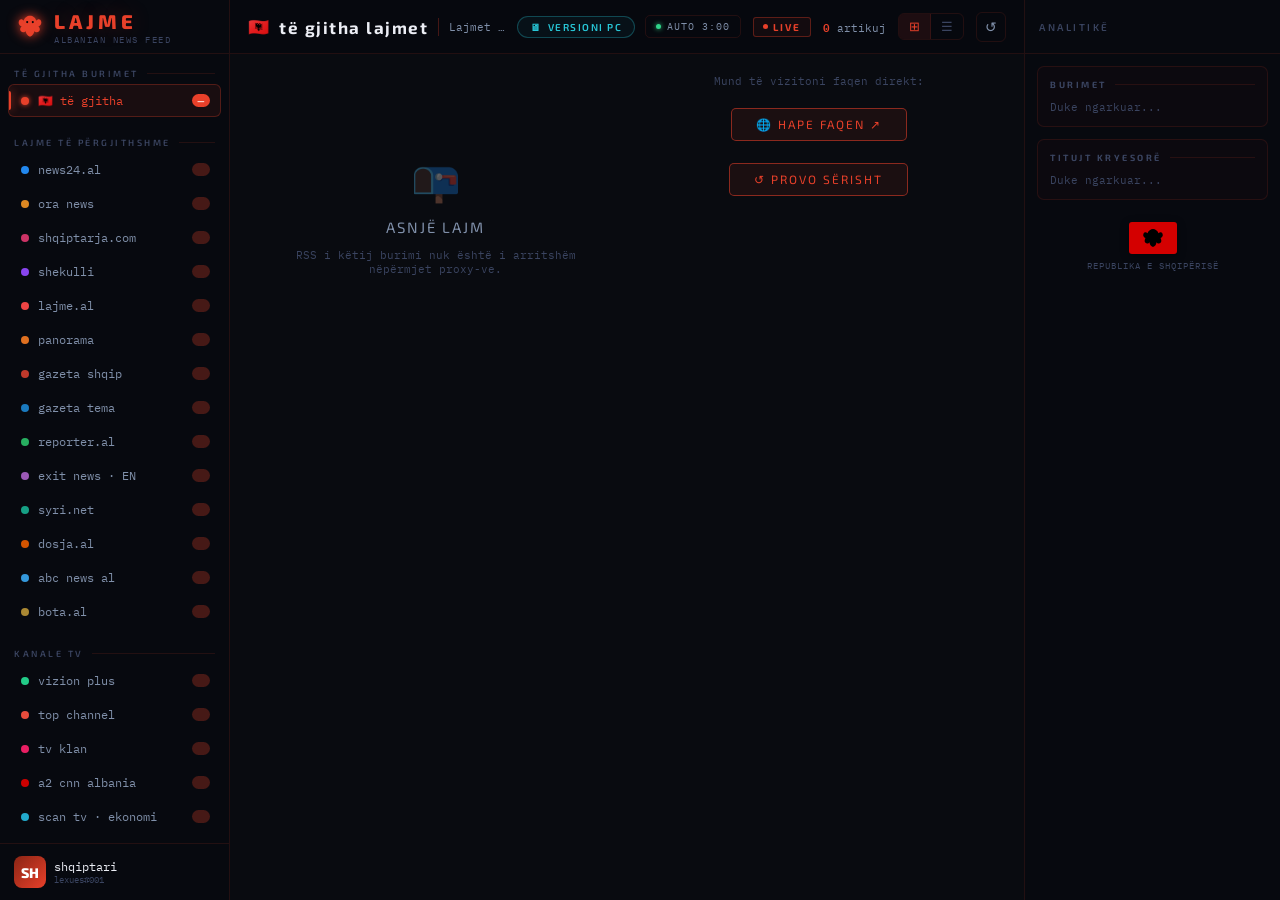
<file: albanian_news (1).html>
<!DOCTYPE html>
<html lang="sq">
<head>
  <meta charset="UTF-8" />
  <meta name="viewport" content="width=device-width, initial-scale=1.0" />
  <title>LAJME // Albanian News Feed</title>

  <!--
  ╔══════════════════════════════════════════════════════════════════════════════╗
  ║  LAJME — Albanian News Aggregator                                           ║
  ║  ──────────────────────────────────────────────────────────────────────────  ║
  ║  Data flow:                                                                 ║
  ║    Albanian news site RSS feeds                                             ║
  ║      → rss2json.com free API (converts XML→JSON, handles CORS)             ║
  ║        → rendered as channel posts in this UI                              ║
  ║                                                                             ║
  ║  RSS→JSON proxy: https://api.rss2json.com/v1/api.json?rss_url={url}       ║
  ║  No API key required for normal usage. Response shape:                     ║
  ║    { status, feed: { title, link, image }, items: [ {...} ] }              ║
  ║  Item shape:                                                                ║
  ║    { title, link, pubDate, author, thumbnail, description, content }       ║
  ║                                                                             ║
  ║  Albanian sources used (all have public /feed RSS endpoints):              ║
  ║    news24.al      — General news, largest Albanian outlet                  ║
  ║    vizionplus.tv  — Vizion Plus TV channel                                  ║
  ║    oranews.tv     — Ora News TV                                             ║
  ║    shqiptarja.com — Independent journalism                                  ║
  ║    shekulli.com.al— Shekulli newspaper                                     ║
  ║    lajme.al       — Lajme news portal                                       ║
  ║    scan-tv.com    — Scan TV (economics/business)                            ║
  ║    bota.al        — Bota.al (culture & diaspora)                            ║
  ╚══════════════════════════════════════════════════════════════════════════════╝
  -->

  <!-- Fonts: Exo 2 (headers, strong geometric feel) + IBM Plex Mono (data/meta) -->
  <link rel="preconnect" href="https://fonts.googleapis.com" />
  <link rel="preconnect" href="https://fonts.gstatic.com" crossorigin />
  <link href="https://fonts.googleapis.com/css2?family=Exo+2:wght@300;400;500;600;700;800&family=IBM+Plex+Mono:wght@300;400;500&display=swap" rel="stylesheet" />
  <style>
    /* ── TOKENS ── */
    :root {
      --void: #050608; --base: #090b10; --surface: #0e1219;
      --card: #0e1219; --card-h: #131825;
      --sidebar-bg: #07090f;
      --red: #e8402a; --red-dim: #8a2515; --red-glow: rgba(232,64,42,0.25);
      --orange: #f07030; --gold: #d4a820;
      --cyan: #28c8d8; --green: #30d48a;
      --t1: #eceef5; --t2: #8090aa; --t3: #3a4460;
      --b1: rgba(232,64,42,0.12); --b2: rgba(232,64,42,0.28); --b3: rgba(232,64,42,0.55);
      --sw: 230px; --rw: 256px;
      --fhead: 'Exo 2', sans-serif; --fmono: 'IBM Plex Mono', monospace;
    }

    /* ── RESET ── */
    *, *::before, *::after { box-sizing: border-box; margin: 0; padding: 0; }
    html, body { height: 100%; }
    body { background: var(--void); color: var(--t1); font-family: var(--fmono); font-size: 13px; -webkit-font-smoothing: antialiased; }
    a { color: var(--red); text-decoration: none; }
    ::-webkit-scrollbar { width: 4px; } ::-webkit-scrollbar-track { background: transparent; }
    ::-webkit-scrollbar-thumb { background: var(--red-dim); border-radius: 2px; }

    /* ── BG GRID ── */
    body::before {
      content: ''; position: fixed; inset: 0; z-index: 0; pointer-events: none;
      background-image: linear-gradient(rgba(232,64,42,0.03) 1px,transparent 1px), linear-gradient(90deg,rgba(232,64,42,0.03) 1px,transparent 1px);
      background-size: 40px 40px;
    }

    /* ══════════════════════════════
       LAYOUT — sidebar + main + rsb
       The ONLY layout rule: 3 columns side by side, each independently scrolls.
       No nested flex/grid height chains.
    ══════════════════════════════ */
    #app {
      position: relative; z-index: 1;
      display: flex;
      height: 100vh;
      overflow: hidden;
    }

    /* LEFT SIDEBAR — fixed width, full height, internal scroll */
    #sidebar {
      width: var(--sw);
      flex-shrink: 0;
      height: 100vh;
      display: flex;
      flex-direction: column;
      background: var(--sidebar-bg);
      border-right: 1px solid var(--b1);
      overflow: hidden;
    }
    #brand {
      height: 54px; flex-shrink: 0;
      display: flex; align-items: center; gap: 10px; padding: 0 16px;
      border-bottom: 1px solid var(--b1);
    }
    .eagle-icon { width: 28px; height: 28px; filter: drop-shadow(0 0 6px var(--red)); }
    .brand-text { font-family: var(--fhead); font-size: 20px; font-weight: 800; letter-spacing: 4px; color: var(--red); text-shadow: 0 0 20px var(--red-glow); }
    .brand-sub  { font-size: 9px; letter-spacing: 1.5px; color: var(--t3); text-transform: uppercase; margin-top: 1px; }
    #sidebar-scroll { flex: 1; min-height: 0; overflow-y: auto; overflow-x: hidden; padding-bottom: 8px; }
    #sidebar-footer { flex-shrink: 0; border-top: 1px solid var(--b1); padding: 12px 14px; display: flex; align-items: center; gap: 8px; background: var(--sidebar-bg); }
    .user-pip  { width: 32px; height: 32px; border-radius: 8px; background: linear-gradient(135deg,var(--red-dim),var(--red)); display: flex; align-items: center; justify-content: center; font-family: var(--fhead); font-size: 14px; font-weight: 800; color: #fff; }
    .user-name { font-size: 12px; color: var(--t1); }
    .user-tag  { font-size: 9px; color: var(--t3); }

    /* Sidebar channel items */
    .sec-label { padding: 14px 14px 4px; font-family: var(--fhead); font-size: 9px; font-weight: 600; letter-spacing: 2.5px; color: var(--t3); text-transform: uppercase; display: flex; align-items: center; gap: 8px; }
    .sec-label::after { content: ''; flex: 1; height: 1px; background: var(--b1); }
    .ch { display: flex; align-items: center; gap: 9px; padding: 8px 10px 8px 12px; margin: 1px 8px; border-radius: 6px; cursor: pointer; color: var(--t2); font-size: 12px; border: 1px solid transparent; transition: all .15s; position: relative; overflow: hidden; }
    .ch:hover { background: rgba(232,64,42,0.05); color: var(--t1); }
    .ch.active { background: rgba(232,64,42,0.08); color: var(--red); border-color: var(--b2); }
    .ch.active::before { content: ''; position: absolute; left: 0; top: 20%; bottom: 20%; width: 2px; background: var(--red); border-radius: 0 2px 2px 0; box-shadow: 0 0 8px var(--red); }
    .ch-dot { width: 8px; height: 8px; border-radius: 50%; flex-shrink: 0; }
    .ch-badge { margin-left: auto; background: var(--red); color: #fff; font-family: var(--fhead); font-size: 9px; font-weight: 700; padding: 1px 5px; border-radius: 7px; min-width: 18px; text-align: center; }
    .ch-badge.loading { background: var(--b2); color: transparent; animation: shimmer 1.5s infinite; }
    .ch[data-key^="rtsh"].active { color: var(--gold); border-color: rgba(212,168,32,0.35); background: rgba(212,168,32,0.07); }
    .ch[data-key^="rtsh"].active::before { background: var(--gold); box-shadow: 0 0 8px var(--gold); }

    /* MAIN — takes remaining width, scrolls internally */
    #main {
      flex: 1;
      min-width: 0;
      height: 100vh;
      display: flex;
      flex-direction: column;
      background: var(--base);
      overflow: hidden;
    }

    /* Topbar — fixed 54px, 3 sections: left | centre | right */
    #topbar {
      height: 54px;
      flex-shrink: 0;
      padding: 0 18px;
      display: flex; align-items: center; justify-content: space-between; gap: 10px;
      border-bottom: 1px solid var(--b1);
      background: rgba(7,9,15,0.95);
      backdrop-filter: blur(12px);
      z-index: 5;
    }
    .tb-left  { display: flex; align-items: center; gap: 10px; min-width: 0; }
    .tb-right { display: flex; align-items: center; gap: 12px; flex-shrink: 0; }
    .tb-channel-icon { font-size: 17px; flex-shrink: 0; }
    .tb-channel-name { font-family: var(--fhead); font-size: 17px; font-weight: 700; letter-spacing: 1.5px; color: var(--t1); white-space: nowrap; }
    .tb-div  { width: 1px; height: 18px; background: var(--b2); flex-shrink: 0; }
    .tb-desc { font-size: 11px; color: var(--t2); white-space: nowrap; overflow: hidden; text-overflow: ellipsis; max-width: 280px; }
    .live-badge { display: flex; align-items: center; gap: 5px; padding: 3px 9px; border: 1px solid rgba(232,64,42,0.35); border-radius: 3px; font-family: var(--fhead); font-size: 10px; font-weight: 700; letter-spacing: 2px; color: var(--red); background: rgba(232,64,42,0.06); }
    .live-dot { width: 5px; height: 5px; border-radius: 50%; background: var(--red); animation: pulse 1.5s infinite; }
    .view-toggle { display: flex; border: 1px solid var(--b1); border-radius: 6px; overflow: hidden; }
    .vt-btn { padding: 5px 10px; background: transparent; border: none; color: var(--t3); cursor: pointer; font-size: 13px; transition: all .15s; border-right: 1px solid var(--b1); }
    .vt-btn:last-child { border-right: none; }
    .vt-btn.active { background: rgba(232,64,42,0.1); color: var(--red); }
    .vt-btn:hover:not(.active) { color: var(--t1); }
    .tb-btn { width: 30px; height: 30px; border-radius: 6px; border: 1px solid var(--b1); background: transparent; color: var(--t2); cursor: pointer; display: flex; align-items: center; justify-content: center; font-size: 14px; transition: all .15s; }
    .tb-btn:hover { border-color: var(--b3); color: var(--red); background: rgba(232,64,42,0.06); }

    /* ── Centre platform badge ── */
    .tb-center {
      display: flex; align-items: center; justify-content: center;
      flex-shrink: 0;
    }
    .platform-badge {
      display: flex; align-items: center; gap: 6px;
      padding: 4px 12px;
      border: 1px solid var(--b1);
      border-radius: 20px;
      background: rgba(255,255,255,0.03);
      font-family: var(--fhead); font-size: 10px; font-weight: 600;
      letter-spacing: 1.5px; color: var(--t2);
      text-transform: uppercase; white-space: nowrap;
      transition: border-color .2s, color .2s;
    }
    .platform-badge.pc     { border-color: rgba(40,200,216,0.3); color: var(--cyan); background: rgba(40,200,216,0.05); }
    .platform-badge.android{ border-color: rgba(48,212,138,0.3); color: var(--green); background: rgba(48,212,138,0.05); }
    .platform-badge.ios    { border-color: rgba(232,64,42,0.3); color: var(--orange); background: rgba(232,64,42,0.05); }

    /* ── Auto-refresh clickable timer ── */
    #auto-refresh-btn {
      display: flex; align-items: center; gap: 6px;
      padding: 4px 10px;
      border: 1px solid var(--b1);
      border-radius: 5px;
      background: transparent;
      color: var(--t2);
      font-family: var(--fmono); font-size: 10px;
      letter-spacing: 1px;
      cursor: pointer;
      transition: all .2s;
      white-space: nowrap;
    }
    #auto-refresh-btn:hover {
      border-color: var(--green);
      color: var(--green);
      background: rgba(48,212,138,0.07);
    }
    #auto-refresh-btn:hover .ar-dot { background: var(--green); box-shadow: 0 0 6px var(--green); }
    #auto-refresh-btn.refreshing {
      border-color: var(--red); color: var(--red);
      background: rgba(232,64,42,0.08);
      animation: pulse-btn .5s ease;
    }
    .ar-dot {
      width: 5px; height: 5px; border-radius: 50%;
      background: var(--t3); flex-shrink: 0;
      transition: background .2s, box-shadow .2s;
    }
    .ar-dot.active { background: var(--green); box-shadow: 0 0 5px var(--green); animation: pulse 2s infinite; }
    @keyframes pulse-btn { 0%{transform:scale(1)} 50%{transform:scale(1.04)} 100%{transform:scale(1)} }

    /* ── Article count ── */
    .tb-count-wrap { font-size: 11px; color: var(--t2); white-space: nowrap; }
    .tb-count-wrap #tb-count { color: var(--red); font-weight: 600; }

    /* FEED — takes remaining height, SCROLLS */
    #feed {
      flex: 1;
      min-height: 0;
      overflow-y: scroll;
      overflow-x: hidden;
      padding: 20px 24px 40px;
    }

    /* Feed date separator */
    .feed-sep { column-span: all; display: flex; align-items: center; gap: 12px; padding: 4px 0 16px; color: var(--t3); font-size: 10px; letter-spacing: 2px; text-transform: uppercase; margin-bottom: 4px; }
    .feed-sep::before, .feed-sep::after { content: ''; flex: 1; height: 1px; background: var(--b1); }

    /* ══════════════════════════════════════════════════════════
       NEWS CARDS
       Key insight: cards live in a CSS column layout, NOT a grid.
       Each column flows independently — no row-height alignment.
       Cards grow to their natural height. Images are NEVER squished.
    ══════════════════════════════════════════════════════════ */

    /* Grid mode = 2 CSS columns */
    #feed.view-grid {
      columns: 2;
      column-gap: 20px;
    }
    /* List mode = normal block flow */
    #feed.view-list {
      columns: 1;
    }

    .news-card {
      break-inside: avoid;          /* never split a card across columns */
      display: block;
      background: var(--card);
      border: 1px solid var(--b1);
      border-radius: 10px;
      overflow: hidden;
      cursor: pointer;
      margin-bottom: 20px;
      transition: border-color .2s, box-shadow .2s;
    }
    .news-card:hover { border-color: var(--b2); box-shadow: 0 6px 24px rgba(0,0,0,0.5); }

    /* IMAGE — block element, fixed height, never squished */
    .card-img-wrap {
      display: block;
      width: 100%;
      height: 220px;
      overflow: hidden;
      background: #111520;
    }
    .card-img {
      display: block;
      width: 100%;
      height: 220px;
      object-fit: cover;
    }
    .card-img-placeholder {
      display: flex;
      width: 100%;
      height: 160px;
      align-items: center;
      justify-content: center;
      font-size: 48px;
      background: linear-gradient(135deg, rgba(232,64,42,0.08), rgba(9,11,16,0.95));
      color: rgba(232,64,42,0.2);
    }

    /* Source bar */
    .card-source-bar { display: flex; align-items: center; gap: 8px; padding: 10px 14px 4px; }
    .card-source-dot  { width: 7px; height: 7px; border-radius: 50%; flex-shrink: 0; }
    .card-source-name { font-family: var(--fhead); font-size: 10px; font-weight: 700; letter-spacing: 1.5px; text-transform: uppercase; }
    .card-date { margin-left: auto; font-size: 10px; color: var(--t3); white-space: nowrap; }

    /* Body */
    .card-body { padding: 6px 14px 12px; }
    .card-title { font-family: var(--fhead); font-size: 15px; font-weight: 700; line-height: 1.35; color: var(--t1); margin-bottom: 7px; }
    .card-title:hover { color: var(--red); }
    .card-desc  { font-size: 12px; color: var(--t2); line-height: 1.6; display: -webkit-box; -webkit-line-clamp: 3; -webkit-box-orient: vertical; overflow: hidden; }

    /* Footer */
    .card-footer { padding: 9px 14px; border-top: 1px solid var(--b1); display: flex; align-items: center; gap: 10px; }
    .card-author { font-size: 10px; color: var(--t3); flex: 1; overflow: hidden; text-overflow: ellipsis; white-space: nowrap; }
    .card-link-btn { padding: 5px 12px; border: 1px solid var(--b2); border-radius: 4px; background: rgba(232,64,42,0.06); color: var(--red); font-family: var(--fhead); font-size: 10px; font-weight: 600; letter-spacing: 1.5px; cursor: pointer; transition: all .15s; white-space: nowrap; }
    .card-link-btn:hover { background: rgba(232,64,42,0.18); border-color: var(--b3); }

    /* List view overrides — wide image on left */
    #feed.view-list .news-card    { display: flex; align-items: stretch; margin-bottom: 12px; }
    #feed.view-list .card-img-wrap { width: 220px; min-width: 220px; height: 150px; flex-shrink: 0; }
    #feed.view-list .card-img      { height: 150px; }
    #feed.view-list .card-img-placeholder { width: 220px; height: 150px; font-size: 32px; }
    #feed.view-list .card-body     { padding: 8px 14px; flex: 1; min-width: 0; }
    #feed.view-list .card-title    { font-size: 14px; -webkit-line-clamp: 2; }
    #feed.view-list .card-footer   { display: none; }

    /* Skeletons */
    .skel-card { break-inside: avoid; display: block; background: var(--card); border: 1px solid var(--b1); border-radius: 10px; overflow: hidden; margin-bottom: 20px; }
    .skel { display: block; background: linear-gradient(90deg, rgba(255,255,255,0.03) 25%, rgba(255,255,255,0.07) 50%, rgba(255,255,255,0.03) 75%); background-size: 200%; animation: shimmer 1.6s infinite; border-radius: 3px; }
    .sk-img  { height: 220px; width: 100%; }
    .sk-body { padding: 14px; }
    .sk-a { height: 9px; width: 35%; margin-bottom: 10px; }
    .sk-b { height: 16px; width: 90%; margin-bottom: 5px; }
    .sk-c { height: 16px; width: 70%; margin-bottom: 12px; }
    .sk-d { height: 9px; width: 50%; }

    /* Error/empty state */
    .state-box { padding: 80px 20px; display: flex; flex-direction: column; align-items: center; gap: 12px; text-align: center; color: var(--t2); }
    .state-icon  { font-size: 40px; opacity: .35; }
    .state-title { font-family: var(--fhead); font-size: 15px; letter-spacing: 2px; }
    .state-sub   { font-size: 11px; color: var(--t3); }
    .retry-btn   { margin-top: 10px; padding: 8px 24px; border: 1px solid var(--b3); border-radius: 5px; background: rgba(232,64,42,0.08); color: var(--red); font-family: var(--fhead); font-size: 12px; letter-spacing: 2px; cursor: pointer; }
    .retry-btn:hover { background: rgba(232,64,42,0.18); }

    /* RIGHT SIDEBAR */
    #rsb { width: var(--rw); flex-shrink: 0; height: 100vh; display: flex; flex-direction: column; background: var(--sidebar-bg); border-left: 1px solid var(--b1); overflow: hidden; }
    #rsb-header { height: 54px; padding: 0 14px; display: flex; align-items: center; border-bottom: 1px solid var(--b1); flex-shrink: 0; font-family: var(--fhead); font-size: 10px; font-weight: 600; letter-spacing: 2.5px; color: var(--t3); text-transform: uppercase; }
    #rsb-body { flex: 1; overflow-y: auto; padding: 12px; min-height: 0; }
    .widget { background: rgba(232,64,42,0.025); border: 1px solid var(--b1); border-radius: 7px; padding: 12px; margin-bottom: 12px; }
    .wgt-title { font-family: var(--fhead); font-size: 9px; font-weight: 700; letter-spacing: 2.5px; color: var(--t3); text-transform: uppercase; margin-bottom: 10px; display: flex; align-items: center; gap: 8px; }
    .wgt-title::after { content: ''; flex: 1; height: 1px; background: var(--b1); }
    .src-stat { display: flex; align-items: center; gap: 8px; padding: 5px 0; border-bottom: 1px solid var(--b1); }
    .src-stat:last-child { border: none; }
    .src-stat-dot  { width: 7px; height: 7px; border-radius: 50%; flex-shrink: 0; }
    .src-stat-name { flex: 1; font-size: 11px; color: var(--t2); }
    .src-stat-num  { font-family: var(--fhead); font-size: 13px; font-weight: 600; color: var(--red); }
    .headline-item { padding: 8px 0; border-bottom: 1px solid var(--b1); cursor: pointer; transition: color .15s; }
    .headline-item:last-child { border: none; }
    .headline-item:hover .hl-title { color: var(--red); }
    .hl-source { font-size: 9px; letter-spacing: 1.5px; text-transform: uppercase; color: var(--t3); margin-bottom: 3px; }
    .hl-title  { font-family: var(--fhead); font-size: 12px; font-weight: 600; color: var(--t2); line-height: 1.35; }
    .al-map-wrap { padding: 10px; display: flex; flex-direction: column; align-items: center; gap: 6px; }
    .al-flag     { width: 48px; height: 32px; border-radius: 3px; overflow: hidden; box-shadow: 0 2px 8px rgba(0,0,0,0.4); display: flex; }
    .al-flag-red { flex: 1; background: #d40000; display: flex; align-items: center; justify-content: center; }
    .flag-text   { font-size: 9px; color: var(--t3); letter-spacing: 1px; }

    /* KEYFRAMES */
    @keyframes pulse   { 0%,100%{opacity:1;transform:scale(1)} 50%{opacity:.5;transform:scale(.75)} }
    @keyframes shimmer { 0%{background-position:200% 0} 100%{background-position:-200% 0} }
    @keyframes fadein  { from{opacity:0;transform:translateY(6px)} to{opacity:1;transform:none} }
    @keyframes badge-pop { 0%{transform:scale(0)} 70%{transform:scale(1.2)} 100%{transform:scale(1)} }

    /* ── LIVE TV styles ── */
    .live-ch { position: relative; }
    .live-ch:hover { background: rgba(232,64,42,0.1) !important; }
    .live-tag {
      margin-left: auto;
      font-family: var(--fhead); font-size: 8px; font-weight: 800;
      letter-spacing: 1.5px; padding: 2px 6px; border-radius: 3px;
      border: 1px solid rgba(232,64,42,0.5); color: var(--red);
      background: rgba(232,64,42,0.1);
      animation: live-pulse 2s infinite;
    }
    @keyframes live-pulse { 0%,100%{opacity:1} 50%{opacity:.5} }
    .live-dot-pulse { animation: pulse 1.5s infinite; }

    /* ── Live TV Modal overlay ── */
    #live-overlay {
      display: none;
      position: fixed; inset: 0; z-index: 500;
      background: rgba(0,0,0,0.92);
      backdrop-filter: blur(12px);
      flex-direction: column;
    }
    #live-overlay.open { display: flex; }

    #live-header {
      display: flex; align-items: center; gap: 12px;
      padding: 12px 18px;
      border-bottom: 1px solid var(--b1);
      background: rgba(7,9,15,0.98);
      flex-shrink: 0;
    }
    #live-title {
      font-family: var(--fhead); font-size: 15px; font-weight: 700;
      letter-spacing: 2px; color: var(--t1); display: flex; align-items: center; gap: 8px;
    }
    #live-title .live-pip {
      width: 8px; height: 8px; border-radius: 50%; background: var(--red);
      box-shadow: 0 0 8px var(--red); animation: pulse 1s infinite;
    }
    #live-ch-name { font-size: 12px; color: var(--t2); margin-left: 4px; }

    /* Channel switcher tabs */
    #live-tabs {
      display: flex; gap: 4px; flex: 1; flex-wrap: wrap;
      overflow: hidden;
    }
    .live-tab {
      padding: 5px 12px; border-radius: 5px;
      border: 1px solid var(--b1); background: transparent;
      color: var(--t2); font-family: var(--fhead); font-size: 10px;
      font-weight: 600; letter-spacing: 1px; cursor: pointer;
      transition: all .15s; white-space: nowrap;
      -webkit-tap-highlight-color: transparent;
    }
    .live-tab:hover { border-color: var(--b2); color: var(--t1); }
    .live-tab.active { background: rgba(232,64,42,0.12); border-color: var(--b3); color: var(--red); }

    #live-close {
      width: 34px; height: 34px; border-radius: 8px;
      border: 1px solid var(--b2); background: rgba(232,64,42,0.06);
      color: var(--red); cursor: pointer; font-size: 18px; flex-shrink: 0;
      display: flex; align-items: center; justify-content: center;
      transition: all .15s;
    }
    #live-close:hover { background: rgba(232,64,42,0.2); }

    /* Video + sidebar layout */
    #live-body {
      flex: 1; min-height: 0; display: flex; gap: 0;
    }
    #live-player-wrap {
      flex: 1; min-width: 0; display: flex; flex-direction: column;
      background: #000; position: relative;
    }
    #live-iframe {
      width: 100%; flex: 1; min-height: 0; border: none; background: #000;
    }
    #live-loading {
      position: absolute; inset: 0; display: flex; flex-direction: column;
      align-items: center; justify-content: center; gap: 12px;
      background: #050608; color: var(--t2);
    }
    .live-spinner {
      width: 36px; height: 36px; border: 3px solid var(--b1);
      border-top-color: var(--red); border-radius: 50%;
      animation: spin 0.8s linear infinite;
    }
    @keyframes spin { to { transform: rotate(360deg); } }
    #live-loading p { font-family: var(--fhead); font-size: 11px; letter-spacing: 2px; color: var(--t3); }

    /* Related channels sidebar */
    #live-side {
      width: 200px; flex-shrink: 0; border-left: 1px solid var(--b1);
      display: flex; flex-direction: column; overflow: hidden;
      background: var(--sidebar-bg);
    }
    #live-side-title {
      font-family: var(--fhead); font-size: 9px; font-weight: 600;
      letter-spacing: 2px; color: var(--t3); text-transform: uppercase;
      padding: 10px 12px 6px; border-bottom: 1px solid var(--b1); flex-shrink: 0;
    }
    #live-side-list { flex: 1; overflow-y: auto; padding: 6px; }
    .live-side-item {
      display: flex; align-items: center; gap: 9px;
      padding: 9px 10px; border-radius: 6px; cursor: pointer;
      margin-bottom: 2px; transition: background .15s;
      -webkit-tap-highlight-color: transparent;
    }
    .live-side-item:hover { background: rgba(232,64,42,0.07); }
    .live-side-item.active { background: rgba(232,64,42,0.1); }
    .live-side-dot { width: 8px; height: 8px; border-radius: 50%; flex-shrink: 0; animation: pulse 2s infinite; }
    .live-side-name { font-family: var(--fhead); font-size: 11px; font-weight: 600; color: var(--t1); }
    .live-side-desc { font-size: 9px; color: var(--t3); margin-top: 1px; }
    .live-side-live { font-family: var(--fhead); font-size: 8px; color: var(--red); margin-left: auto; letter-spacing: 1px; }

    /* Mobile: hide live sidebar, full-width player */
    @media (max-width: 680px) {
      #live-side { display: none; }
      #live-tabs { gap: 3px; }
      .live-tab { font-size: 9px; padding: 4px 8px; }
      #live-header { padding: 8px 12px; gap: 8px; flex-wrap: wrap; }
    }
    @media (max-width: 960px) {
      :root { --rw: 0px; }
      #rsb { display: none; }
    }

    /* ══ MOBILE ══ */
    @media (max-width: 680px) {
      :root { --sw: 0px; }
      #sidebar { display: none; }
      #app  { height: 100dvh; }
      #main { height: 100dvh; }

      /* Topbar: stack into 2 compact rows */
      #topbar {
        height: auto;
        flex-direction: column;
        align-items: stretch;
        padding: 8px 12px 6px;
        gap: 6px;
      }

      /* Row 1: icon + channel name + platform badge */
      .tb-left {
        display: flex; align-items: center; gap: 8px;
        min-width: 0; flex: 1;
      }
      .tb-channel-name { font-size: 14px; letter-spacing: 0.5px; }
      .tb-div  { display: none; }
      .tb-desc { display: none; }

      /* Platform badge in row 1 — smaller */
      .tb-center { margin-left: auto; flex-shrink: 0; }
      .platform-badge { font-size: 9px; padding: 3px 8px; letter-spacing: 1px; }

      /* Row 2: auto-refresh + LIVE + count + source picker + view toggle */
      .tb-right {
        display: flex; align-items: center; gap: 6px;
        flex-wrap: nowrap; overflow: hidden;
      }

      #auto-refresh-btn {
        font-size: 9px; padding: 3px 8px; letter-spacing: 0.5px;
        flex-shrink: 0;
      }
      .live-badge { font-size: 9px; padding: 2px 7px; letter-spacing: 1.5px; flex-shrink: 0; }
      .tb-count-wrap { font-size: 10px; flex-shrink: 0; }

      /* Hide desktop refresh button on mobile (we have the auto-refresh btn) */
      .tb-btn { display: none; }

      /* Source picker button */
      #mob-source-btn {
        display: flex; align-items: center; gap: 5px;
        padding: 4px 10px;
        background: rgba(232,64,42,0.08); border: 1px solid var(--b2);
        border-radius: 6px; color: var(--red);
        font-family: var(--fhead); font-size: 10px; font-weight: 700; letter-spacing: 1px;
        cursor: pointer; flex: 1; max-width: 150px;
        white-space: nowrap; overflow: hidden; text-overflow: ellipsis;
        -webkit-tap-highlight-color: transparent;
      }
      #mob-source-dot { width: 7px; height: 7px; border-radius: 50%; flex-shrink: 0; background: var(--red); box-shadow: 0 0 4px var(--red); }

      .view-toggle { flex-shrink: 0; }
      .vt-btn { padding: 4px 9px; font-size: 13px; }

      /* Feed — account for taller 2-row topbar (~90px) + bottom nav (60px) */
      #feed { padding: 12px 10px 80px; }
      #feed.view-grid { columns: 1; }

      /* Cards */
      .news-card { margin-bottom: 14px; border-radius: 12px; }
      .card-img-wrap { height: 210px; }
      .card-img      { height: 210px; }
      .card-img-placeholder { height: 210px; font-size: 44px; }
      .sk-img        { height: 210px; }
      .card-title    { font-size: 16px; line-height: 1.4; }
      .card-desc     { font-size: 12px; -webkit-line-clamp: 2; }
      .card-source-bar { padding: 10px 14px 2px; }
      .card-body     { padding: 6px 14px 12px; }
      .card-footer   { padding: 9px 14px; }
      .card-link-btn { padding: 6px 14px; font-size: 11px; }

      /* List view on mobile */
      #feed.view-list .news-card { height: 120px; margin-bottom: 10px; }
      #feed.view-list .card-img-wrap { width: 150px; min-width: 150px; height: 120px; }
      #feed.view-list .card-img      { height: 120px; }
      #feed.view-list .card-img-placeholder { width: 150px; height: 120px; font-size: 28px; }
      #feed.view-list .card-title { font-size: 13px; }
      #feed.view-list .card-desc  { -webkit-line-clamp: 2; font-size: 11px; }
      #feed.view-list .card-footer { display: none; }

      /* Bottom nav */
      #mob-nav {
        display: flex; position: fixed; bottom: 0; left: 0; right: 0; height: 58px;
        background: rgba(5,6,8,0.97); border-top: 1px solid var(--b1);
        backdrop-filter: blur(20px); -webkit-backdrop-filter: blur(20px);
        z-index: 200; align-items: stretch; padding: 0 6px; gap: 2px;
        safe-area-inset-bottom: env(safe-area-inset-bottom);
      }
      .mob-nav-btn {
        flex: 1; display: flex; flex-direction: column; align-items: center; justify-content: center;
        gap: 3px; background: transparent; border: none; color: var(--t3);
        cursor: pointer; border-radius: 8px; font-family: var(--fmono); padding: 4px;
        -webkit-tap-highlight-color: transparent; transition: color .15s, background .15s;
        min-width: 0;
      }
      .mob-nav-btn:active, .mob-nav-btn.active { color: var(--red); background: rgba(232,64,42,0.08); }
      .mob-nav-icon  { font-size: 19px; line-height: 1; }
      .mob-nav-label { font-size: 8px; letter-spacing: 0.8px; text-transform: uppercase; white-space: nowrap; }

      /* Drawer */
      #mob-drawer {
        display: flex; position: fixed; bottom: 0; left: 0; right: 0; height: 82dvh;
        background: var(--sidebar-bg); border-top: 1px solid var(--b2);
        border-radius: 20px 20px 0 0; z-index: 300;
        transform: translateY(100%); transition: transform .3s cubic-bezier(.4,0,.2,1);
        flex-direction: column; overflow: hidden;
        box-shadow: 0 -12px 50px rgba(0,0,0,0.7);
      }
      #mob-drawer.open { transform: translateY(0); }
      #mob-drawer-handle {
        flex-shrink: 0; display: flex; flex-direction: column; align-items: center;
        padding: 10px 16px 8px; border-bottom: 1px solid var(--b1); gap: 8px;
      }
      .drawer-pill  { width: 36px; height: 4px; background: var(--t3); border-radius: 2px; opacity: .4; }
      .drawer-title { font-family: var(--fhead); font-size: 12px; font-weight: 700; letter-spacing: 2px; color: var(--t1); text-transform: uppercase; align-self: flex-start; }
      #mob-drawer-scroll { flex: 1; overflow-y: auto; padding: 6px 10px 20px; -webkit-overflow-scrolling: touch; }
      #mob-drawer .ch       { padding: 12px 14px; margin: 2px 0; font-size: 14px; border-radius: 10px; }
      #mob-drawer .ch-dot   { width: 10px; height: 10px; }
      #mob-drawer .ch-badge { font-size: 10px; padding: 2px 7px; }
      #mob-drawer .sec-label { font-size: 9px; padding: 12px 6px 4px; }

      /* Backdrop */
      #mob-backdrop { position: fixed; inset: 0; background: rgba(0,0,0,0.65); z-index: 299; backdrop-filter: blur(3px); display: none; }
      #mob-backdrop.visible { display: block; }

      /* New article toast — above bottom nav */
      #new-toast { position: fixed !important; bottom: 68px !important; top: unset !important; left: 10px; right: 10px; margin: 0; z-index: 250; }
    }

    /* Desktop: hide mobile-only elements */
    @media (min-width: 681px) {
      #mob-nav, #mob-drawer, #mob-backdrop, #mob-source-btn { display: none !important; }
    }
  </style>
</head>
<body>
<div id="app">

  <!-- ═══════════════════════════ LEFT SIDEBAR ═══════════════════════════ -->
  <nav id="sidebar">

    <!-- Brand / logo -->
    <div id="brand">
      <!-- Albanian double-headed eagle (simplified SVG) -->
      <svg class="eagle-icon" viewBox="0 0 40 40" fill="none" xmlns="http://www.w3.org/2000/svg">
        <path d="M20 4 C16 4 12 7 11 11 C9 8 5 8 4 12 C3 15 5 18 8 19 C6 21 5 24 7 26 C9 28 12 28 14 26 C14 29 16 32 20 34 C24 32 26 29 26 26 C28 28 31 28 33 26 C35 24 34 21 32 19 C35 18 37 15 36 12 C35 8 31 8 29 11 C28 7 24 4 20 4Z" fill="#e8402a"/>
        <circle cx="16" cy="13" r="1.5" fill="#050608"/>
        <circle cx="24" cy="13" r="1.5" fill="#050608"/>
      </svg>
      <div>
        <div class="brand-text">LAJME</div>
        <div class="brand-sub">Albanian News Feed</div>
      </div>
    </div>

    <!-- ── Channel list — ALL SOURCES ──────────────── -->
  <div id="sidebar-scroll">

    <!-- "ALL" — aggregated feed from multiple sources simultaneously -->
    <div class="sec-label">Të gjitha burimet</div>
    <div class="ch active" data-key="all" data-dot="#e8402a" onclick="switchSource(this)">
      <span class="ch-dot" style="background:#e8402a;box-shadow:0 0 5px #e8402a;"></span>
      🇦🇱 të gjitha
      <span class="ch-badge" id="badge-all">—</span>
    </div>

    <!-- General News -->
    <div class="sec-label" style="margin-top:6px;">Lajme të Përgjithshme</div>
    <div class="ch" data-key="news24" onclick="switchSource(this)">
      <span class="ch-dot" style="background:#2288ee;"></span>news24.al
      <span class="ch-badge loading" id="badge-news24">·</span>
    </div>
    <div class="ch" data-key="ora" onclick="switchSource(this)">
      <span class="ch-dot" style="background:#dd8822;"></span>ora news
      <span class="ch-badge loading" id="badge-ora">·</span>
    </div>
    <div class="ch" data-key="shqiptarja" onclick="switchSource(this)">
      <span class="ch-dot" style="background:#cc3366;"></span>shqiptarja.com
      <span class="ch-badge loading" id="badge-shqiptarja">·</span>
    </div>
    <div class="ch" data-key="shekulli" onclick="switchSource(this)">
      <span class="ch-dot" style="background:#8844ee;"></span>shekulli
      <span class="ch-badge loading" id="badge-shekulli">·</span>
    </div>
    <div class="ch" data-key="lajme" onclick="switchSource(this)">
      <span class="ch-dot" style="background:#ee4444;"></span>lajme.al
      <span class="ch-badge loading" id="badge-lajme">·</span>
    </div>
    <div class="ch" data-key="panorama" onclick="switchSource(this)">
      <span class="ch-dot" style="background:#e07020;"></span>panorama
      <span class="ch-badge loading" id="badge-panorama">·</span>
    </div>
    <div class="ch" data-key="gazeta_shqip" onclick="switchSource(this)">
      <span class="ch-dot" style="background:#c0392b;"></span>gazeta shqip
      <span class="ch-badge loading" id="badge-gazeta_shqip">·</span>
    </div>
    <div class="ch" data-key="tema" onclick="switchSource(this)">
      <span class="ch-dot" style="background:#1a7abf;"></span>gazeta tema
      <span class="ch-badge loading" id="badge-tema">·</span>
    </div>
    <div class="ch" data-key="Reporter" onclick="switchSource(this)">
      <span class="ch-dot" style="background:#27ae60;"></span>reporter.al
      <span class="ch-badge loading" id="badge-Reporter">·</span>
    </div>
    <div class="ch" data-key="exit" onclick="switchSource(this)">
      <span class="ch-dot" style="background:#9b59b6;"></span>exit news · EN
      <span class="ch-badge loading" id="badge-exit">·</span>
    </div>
    <div class="ch" data-key="syri" onclick="switchSource(this)">
      <span class="ch-dot" style="background:#16a085;"></span>syri.net
      <span class="ch-badge loading" id="badge-syri">·</span>
    </div>
    <div class="ch" data-key="dosja" onclick="switchSource(this)">
      <span class="ch-dot" style="background:#d35400;"></span>dosja.al
      <span class="ch-badge loading" id="badge-dosja">·</span>
    </div>
    <div class="ch" data-key="abcnews_al" onclick="switchSource(this)">
      <span class="ch-dot" style="background:#3498db;"></span>abc news al
      <span class="ch-badge loading" id="badge-abcnews_al">·</span>
    </div>
    <div class="ch" data-key="bota" onclick="switchSource(this)">
      <span class="ch-dot" style="background:#aa8833;"></span>bota.al
      <span class="ch-badge loading" id="badge-bota">·</span>
    </div>

    <!-- TV Channels -->
    <div class="sec-label" style="margin-top:6px;">Kanale TV</div>
    <div class="ch" data-key="vizion" onclick="switchSource(this)">
      <span class="ch-dot" style="background:#22cc88;"></span>vizion plus
      <span class="ch-badge loading" id="badge-vizion">·</span>
    </div>
    <div class="ch" data-key="top_channel" onclick="switchSource(this)">
      <span class="ch-dot" style="background:#e74c3c;"></span>top channel
      <span class="ch-badge loading" id="badge-top_channel">·</span>
    </div>
    <div class="ch" data-key="klan" onclick="switchSource(this)">
      <span class="ch-dot" style="background:#e91e63;"></span>tv klan
      <span class="ch-badge loading" id="badge-klan">·</span>
    </div>
    <div class="ch" data-key="A2CNN" onclick="switchSource(this)">
      <span class="ch-dot" style="background:#cc0000;"></span>a2 cnn albania
      <span class="ch-badge loading" id="badge-A2CNN">·</span>
    </div>
    <div class="ch" data-key="scan" onclick="switchSource(this)">
      <span class="ch-dot" style="background:#22aacc;"></span>scan tv · ekonomi
      <span class="ch-badge loading" id="badge-scan">·</span>
    </div>

    <!-- RTSH Section -->
    <div class="sec-label" style="margin-top:6px;color:var(--gold);">
      <span style="color:var(--gold);">🏛</span> RTSH — Publik
    </div>
    <div class="ch" data-key="rtsh" onclick="switchSource(this)" style="border-color:rgba(212,168,32,0.15);">
      <span class="ch-dot" style="background:#d4a820;box-shadow:0 0 5px rgba(212,168,32,0.5);"></span>rtsh lajme
      <span class="ch-badge loading" id="badge-rtsh" style="background:rgba(212,168,32,0.8);">·</span>
    </div>
    <div class="ch" data-key="rtsh_sport" onclick="switchSource(this)">
      <span class="ch-dot" style="background:#f39c12;"></span>rtsh sport
      <span class="ch-badge loading" id="badge-rtsh_sport">·</span>
    </div>
    <div class="ch" data-key="rtsh_kulture" onclick="switchSource(this)">
      <span class="ch-dot" style="background:#e8b84b;"></span>rtsh kulturë
      <span class="ch-badge loading" id="badge-rtsh_kulture">·</span>
    </div>
    <div class="ch" data-key="rtsh_ekonomi" onclick="switchSource(this)">
      <span class="ch-dot" style="background:#c9a227;"></span>rtsh ekonomi
      <span class="ch-badge loading" id="badge-rtsh_ekonomi">·</span>
    </div>

    <!-- Specialised -->
    <div class="sec-label" style="margin-top:6px;">Specialised</div>
    <div class="ch" data-key="telegrafi" onclick="switchSource(this)">
      <span class="ch-dot" style="background:#2980b9;"></span>telegrafi · kosovë
      <span class="ch-badge loading" id="badge-telegrafi">·</span>
    </div>
    <div class="ch" data-key="kallxo" onclick="switchSource(this)">
      <span class="ch-dot" style="background:#8e44ad;"></span>kallxo · kosovë
      <span class="ch-badge loading" id="badge-kallxo">·</span>
    </div>
    <div class="ch" data-key="koha" onclick="switchSource(this)">
      <span class="ch-dot" style="background:#e67e22;"></span>koha.net · kosovë
      <span class="ch-badge loading" id="badge-koha">·</span>
    </div>
    <div class="ch" data-key="zeri" onclick="switchSource(this)">
      <span class="ch-dot" style="background:#c0392b;"></span>zëri · kosovë
      <span class="ch-badge loading" id="badge-zeri">·</span>
    </div>
    <div class="ch" data-key="sport_shqiperi" onclick="switchSource(this)">
      <span class="ch-dot" style="background:#27ae60;"></span>sport shqipëri
      <span class="ch-badge loading" id="badge-sport_shqiperi">·</span>
    </div>
    <div class="ch" data-key="supersport_al" onclick="switchSource(this)">
      <span class="ch-dot" style="background:#1a9e3f;"></span>supersport.al
      <span class="ch-badge loading" id="badge-supersport_al">·</span>
    </div>
    <div class="ch" data-key="ekonomia_online" onclick="switchSource(this)">
      <span class="ch-dot" style="background:#1abc9c;"></span>ekonomia online
      <span class="ch-badge loading" id="badge-ekonomia_online">·</span>
    </div>
    <div class="ch" data-key="monitor" onclick="switchSource(this)">
      <span class="ch-dot" style="background:#16a085;"></span>monitor.al
      <span class="ch-badge loading" id="badge-monitor">·</span>
    </div>
    <div class="ch" data-key="fashionblog_al" onclick="switchSource(this)">
      <span class="ch-dot" style="background:#7f8c8d;"></span>balkan insight · EN
      <span class="ch-badge loading" id="badge-fashionblog_al">·</span>
    </div>

    <!-- ── LIVE TV ──────────────────────────────────── -->
    <div class="sec-label" style="margin-top:8px;color:#e8402a;">📺 Kanale LIVE</div>
    <div class="ch live-ch" onclick="openLiveTV('vizion_live')">
      <span class="ch-dot live-dot-pulse" style="background:#22cc88;"></span>Vizion Plus
      <span class="live-tag">LIVE</span>
    </div>
    <div class="ch live-ch" onclick="openLiveTV('top_channel_live')">
      <span class="ch-dot live-dot-pulse" style="background:#e74c3c;"></span>Top Channel
      <span class="live-tag">LIVE</span>
    </div>
    <div class="ch live-ch" onclick="openLiveTV('klan_live')">
      <span class="ch-dot live-dot-pulse" style="background:#e91e63;"></span>TV Klan
      <span class="live-tag">LIVE</span>
    </div>
    <div class="ch live-ch" onclick="openLiveTV('rtsh_live')">
      <span class="ch-dot live-dot-pulse" style="background:#d4a820;"></span>RTSH 1
      <span class="live-tag" style="border-color:rgba(212,168,32,0.5);color:#d4a820;">LIVE</span>
    </div>
    <div class="ch live-ch" onclick="openLiveTV('ora_live')">
      <span class="ch-dot live-dot-pulse" style="background:#dd8822;"></span>Ora News
      <span class="live-tag">LIVE</span>
    </div>
    <div class="ch live-ch" onclick="openLiveTV('news24_live')">
      <span class="ch-dot live-dot-pulse" style="background:#2288ee;"></span>News24
      <span class="live-tag">LIVE</span>
    </div>
    <div class="ch live-ch" onclick="openLiveTV('a2cnn_live')">
      <span class="ch-dot live-dot-pulse" style="background:#cc0000;"></span>A2 CNN
      <span class="live-tag">LIVE</span>
    </div>
    <div class="ch live-ch" onclick="openLiveTV('abc_live')">
      <span class="ch-dot live-dot-pulse" style="background:#3498db;"></span>ABC News Al
      <span class="live-tag">LIVE</span>
    </div>
    <div class="ch live-ch" onclick="openLiveTV('euronews_al_live')">
      <span class="ch-dot live-dot-pulse" style="background:#003399;"></span>Euronews AL
      <span class="live-tag">LIVE</span>
    </div>

  </div><!-- /#sidebar-scroll -->

    <div id="sidebar-footer">
      <div class="user-pip">SH</div>
      <div>
        <div class="user-name">shqiptari</div>
        <div class="user-tag">lexues#001</div>
      </div>
    </div>
  </nav>


  <!-- ═══════════════════════════ MAIN CONTENT ═══════════════════════════ -->
  <main id="main">

    <!-- Topbar -->
    <header id="topbar">
      <div class="tb-left">
        <span class="tb-channel-icon" id="tb-icon">🇦🇱</span>
        <span class="tb-channel-name" id="tb-name">të gjitha lajmet</span>
        <div class="tb-div"></div>
        <span class="tb-desc" id="tb-desc">Lajmet kryesore nga të gjitha burimet shqiptare</span>
      </div>

      <!-- Centre: platform version badge -->
      <div class="tb-center">
        <div class="platform-badge" id="platform-badge">
          <span id="platform-icon">🖥</span>
          <span id="platform-label">Versioni PC</span>
        </div>
      </div>

      <div class="tb-right">
        <!-- Clickable auto-refresh timer — left of LIVE -->
        <button id="auto-refresh-btn" onclick="refreshFeed()" title="Kliko për të rifreskuar tani">
          <span class="ar-dot"></span>
          <span id="ar-label">AUTO 5:00</span>
        </button>

        <div class="live-badge"><span class="live-dot"></span>LIVE</div>
        <span class="tb-count-wrap" id="tb-count-wrap">
          <span id="tb-count">—</span> artikuj
        </span>

        <!-- Mobile: source picker (hidden desktop) -->
        <button id="mob-source-btn" onclick="openDrawer()">
          <span id="mob-source-dot"></span>
          <span id="mob-source-label">të gjitha</span>
          <span style="margin-left:auto;opacity:.5;">▾</span>
        </button>

        <!-- View toggles -->
        <div class="view-toggle">
          <button class="vt-btn active" id="vt-grid" title="Grid view" onclick="setView('grid')">⊞</button>
          <button class="vt-btn"        id="vt-list" title="List view"  onclick="setView('list')">☰</button>
        </div>

        <button class="tb-btn" title="Refresh" onclick="refreshFeed()">↺</button>
      </div>
    </header>

    <!-- Feed -->
    <section id="feed" class="view-grid">
      <!-- Cards injected by JS -->
    </section>
  </main>


  <!-- ═══════════════════════════ RIGHT SIDEBAR ═══════════════════════════ -->
  <aside id="rsb">
    <div id="rsb-header">Analitikë</div><!-- "Analytics" in Albanian -->

    <div id="rsb-body">

      <!-- Source breakdown widget -->
      <div class="widget">
        <div class="wgt-title">Burimet</div>
        <div id="rsb-sources">
          <div style="font-size:11px;color:var(--t3);">Duke ngarkuar...</div>
        </div>
      </div>

      <!-- Breaking headlines from current feed -->
      <div class="widget">
        <div class="wgt-title">Titujt Kryesorë</div>
        <div id="rsb-headlines">
          <div style="font-size:11px;color:var(--t3);">Duke ngarkuar...</div>
        </div>
      </div>

      <!-- Albanian flag decoration -->
      <div class="al-map-wrap">
        <div class="al-flag">
          <div class="al-flag-red">
            <!-- Minimal eagle silhouette -->
            <svg width="28" height="22" viewBox="0 0 40 32" fill="black" xmlns="http://www.w3.org/2000/svg">
              <path d="M20 3 C17 3 13 6 12 9 C10 7 7 7 6 10 C5 13 7 15 9 16 C8 18 7 21 9 23 C11 25 14 24 15 22 C15 25 17 28 20 29 C23 28 25 25 25 22 C26 24 29 25 31 23 C33 21 32 18 31 16 C33 15 35 13 34 10 C33 7 30 7 28 9 C27 6 23 3 20 3Z"/>
            </svg>
          </div>
        </div>
        <div class="flag-text">REPUBLIKA E SHQIPËRISË</div>
      </div>

    </div>
  </aside>

</div><!-- /#app -->

<!-- ═══════════════ LIVE TV OVERLAY ═══════════════ -->
<div id="live-overlay">
  <div id="live-header">
    <div id="live-title">
      <span class="live-pip"></span>
      📺 LIVE TV —
      <span id="live-ch-name">Vizion Plus</span>
    </div>

    <!-- Channel quick-switch tabs -->
    <div id="live-tabs">
      <button class="live-tab active" onclick="switchLive('vizion_live',this)">Vizion+</button>
      <button class="live-tab" onclick="switchLive('top_channel_live',this)">Top Channel</button>
      <button class="live-tab" onclick="switchLive('klan_live',this)">TV Klan</button>
      <button class="live-tab" onclick="switchLive('rtsh_live',this)">RTSH 1</button>
      <button class="live-tab" onclick="switchLive('ora_live',this)">Ora News</button>
      <button class="live-tab" onclick="switchLive('news24_live',this)">News24</button>
      <button class="live-tab" onclick="switchLive('a2cnn_live',this)">A2 CNN</button>
      <button class="live-tab" onclick="switchLive('abc_live',this)">ABC Al</button>
      <button class="live-tab" onclick="switchLive('euronews_al_live',this)">Euronews</button>
    </div>

    <div style="display:flex;align-items:center;gap:8px;flex-shrink:0;">
      <button id="live-open-btn" title="Hap në tab të ri" onclick="openLiveInNewTab()"
        style="padding:4px 10px;border:1px solid var(--b2);border-radius:4px;background:rgba(232,64,42,0.08);color:var(--t2);font-family:var(--fmono);font-size:10px;cursor:pointer;transition:all .15s;"
        onmouseover="this.style.color='var(--red)'" onmouseout="this.style.color='var(--t2)'">
        ↗ HAPE DIREKT
      </button>
      <button id="live-close" onclick="closeLiveTV()" title="Mbyll">✕</button>
    </div>
  </div>

  <div id="live-body">
    <!-- Main player -->
    <div id="live-player-wrap">
      <div id="live-loading">
        <div class="live-spinner"></div>
        <p>Duke ngarkuar transmetimin live...</p>
      </div>
      <iframe id="live-iframe" allowfullscreen allow="autoplay; encrypted-media; fullscreen; picture-in-picture" referrerpolicy="no-referrer-when-downgrade"></iframe>
    </div>

    <!-- Channel list sidebar (desktop only) -->
    <div id="live-side">
      <div id="live-side-title">Kanale të tjera</div>
      <div id="live-side-list">
        <div class="live-side-item active" onclick="switchLive('vizion_live',null,'Vizion Plus')">
          <div><div class="live-side-dot" style="background:#22cc88;"></div></div>
          <div>
            <div class="live-side-name">Vizion Plus</div>
            <div class="live-side-desc">Lajme · Filma · Sport</div>
          </div>
          <span class="live-side-live">●LIVE</span>
        </div>
        <div class="live-side-item" onclick="switchLive('top_channel_live',null,'Top Channel')">
          <div>
            <div class="live-side-dot" style="background:#e74c3c;"></div>
          </div>
          <div>
            <div class="live-side-name">Top Channel</div>
            <div class="live-side-desc">Lajme · Argëtim</div>
          </div>
          <span class="live-side-live">●LIVE</span>
        </div>
        <div class="live-side-item" onclick="switchLive('klan_live',null,'TV Klan')">
          <div><div class="live-side-dot" style="background:#e91e63;"></div></div>
          <div>
            <div class="live-side-name">TV Klan</div>
            <div class="live-side-desc">Lajme · Sport · Shfaqje</div>
          </div>
          <span class="live-side-live">●LIVE</span>
        </div>
        <div class="live-side-item" onclick="switchLive('rtsh_live',null,'RTSH 1')">
          <div><div class="live-side-dot" style="background:#d4a820;"></div></div>
          <div>
            <div class="live-side-name">RTSH 1</div>
            <div class="live-side-desc">Televizioni Publik</div>
          </div>
          <span class="live-side-live" style="color:#d4a820;">●LIVE</span>
        </div>
        <div class="live-side-item" onclick="switchLive('ora_live',null,'Ora News')">
          <div><div class="live-side-dot" style="background:#dd8822;"></div></div>
          <div>
            <div class="live-side-name">Ora News</div>
            <div class="live-side-desc">Lajme 24/7</div>
          </div>
          <span class="live-side-live">●LIVE</span>
        </div>
        <div class="live-side-item" onclick="switchLive('news24_live',null,'News24 Albania')">
          <div><div class="live-side-dot" style="background:#2288ee;"></div></div>
          <div>
            <div class="live-side-name">News24 Albania</div>
            <div class="live-side-desc">Lajme Breaking</div>
          </div>
          <span class="live-side-live">●LIVE</span>
        </div>
        <div class="live-side-item" onclick="switchLive('a2cnn_live',null,'A2 CNN Albania')">
          <div><div class="live-side-dot" style="background:#cc0000;"></div></div>
          <div>
            <div class="live-side-name">A2 CNN Albania</div>
            <div class="live-side-desc">Lajme · Debate</div>
          </div>
          <span class="live-side-live">●LIVE</span>
        </div>
        <div class="live-side-item" onclick="switchLive('abc_live',null,'ABC News Albania')">
          <div><div class="live-side-dot" style="background:#3498db;"></div></div>
          <div>
            <div class="live-side-name">ABC News Al</div>
            <div class="live-side-desc">Lajme · Raportim</div>
          </div>
          <span class="live-side-live">●LIVE</span>
        </div>
        <div class="live-side-item" onclick="switchLive('euronews_al_live',null,'Euronews Albania')">
          <div><div class="live-side-dot" style="background:#003399;"></div></div>
          <div>
            <div class="live-side-name">Euronews AL</div>
            <div class="live-side-desc">Ndërkombëtare · Shqip</div>
          </div>
          <span class="live-side-live">●LIVE</span>
        </div>
      </div>
    </div>
  </div>
</div>

<!-- ═══════════════ MOBILE BOTTOM NAV ═══════════════ -->
<nav id="mob-nav">
  <button class="mob-nav-btn active" id="mob-btn-feed" onclick="mobNav('feed',this)">
    <span class="mob-nav-icon">🗞</span>
    <span class="mob-nav-label">Lajme</span>
  </button>
  <button class="mob-nav-btn" id="mob-btn-live" onclick="openLiveTV('top_channel_live');mobNav('live',this)">
    <span class="mob-nav-icon">📺</span>
    <span class="mob-nav-label" style="color:inherit;">LIVE TV</span>
  </button>
  <button class="mob-nav-btn" id="mob-btn-sources" onclick="openDrawer()">
    <span class="mob-nav-icon">📡</span>
    <span class="mob-nav-label">Burime</span>
  </button>
  <button class="mob-nav-btn" id="mob-btn-list" onclick="mobToggleView(this)">
    <span class="mob-nav-icon" id="mob-view-icon">⊞</span>
    <span class="mob-nav-label" id="mob-view-label">Grid</span>
  </button>
</nav>

<!-- ═══════════════ MOBILE SOURCE DRAWER ═══════════════ -->
<div id="mob-backdrop" onclick="closeDrawer()"></div>
<div id="mob-drawer">
  <div id="mob-drawer-handle">
    <div class="drawer-pill"></div>
    <div class="drawer-title">🇦🇱 Zgjidh Burimin</div>
  </div>
  <div id="mob-drawer-scroll">

    <div class="sec-label">Të gjitha</div>
    <div class="ch active" data-key="all" onclick="mobSwitchSource(this,'të gjitha','#e8402a')">
      <span class="ch-dot" style="background:#e8402a;box-shadow:0 0 5px #e8402a;"></span>🇦🇱 të gjitha
      <span class="ch-badge" id="mob-badge-all">—</span>
    </div>

    <div class="sec-label">Lajme të Përgjithshme</div>
    <div class="ch" data-key="news24" onclick="mobSwitchSource(this,'news24.al','#2288ee')"><span class="ch-dot" style="background:#2288ee;"></span>news24.al<span class="ch-badge loading" id="mob-badge-news24">·</span></div>
    <div class="ch" data-key="ora" onclick="mobSwitchSource(this,'ora news','#dd8822')"><span class="ch-dot" style="background:#dd8822;"></span>ora news<span class="ch-badge loading" id="mob-badge-ora">·</span></div>
    <div class="ch" data-key="shqiptarja" onclick="mobSwitchSource(this,'shqiptarja','#cc3366')"><span class="ch-dot" style="background:#cc3366;"></span>shqiptarja.com<span class="ch-badge loading" id="mob-badge-shqiptarja">·</span></div>
    <div class="ch" data-key="shekulli" onclick="mobSwitchSource(this,'shekulli','#8844ee')"><span class="ch-dot" style="background:#8844ee;"></span>shekulli<span class="ch-badge loading" id="mob-badge-shekulli">·</span></div>
    <div class="ch" data-key="lajme" onclick="mobSwitchSource(this,'lajme.al','#ee4444')"><span class="ch-dot" style="background:#ee4444;"></span>lajme.al<span class="ch-badge loading" id="mob-badge-lajme">·</span></div>
    <div class="ch" data-key="panorama" onclick="mobSwitchSource(this,'panorama','#e07020')"><span class="ch-dot" style="background:#e07020;"></span>panorama<span class="ch-badge loading" id="mob-badge-panorama">·</span></div>
    <div class="ch" data-key="gazeta_shqip" onclick="mobSwitchSource(this,'gazeta shqip','#c0392b')"><span class="ch-dot" style="background:#c0392b;"></span>gazeta shqip<span class="ch-badge loading" id="mob-badge-gazeta_shqip">·</span></div>
    <div class="ch" data-key="tema" onclick="mobSwitchSource(this,'gazeta tema','#1a7abf')"><span class="ch-dot" style="background:#1a7abf;"></span>gazeta tema<span class="ch-badge loading" id="mob-badge-tema">·</span></div>
    <div class="ch" data-key="Reporter" onclick="mobSwitchSource(this,'reporter.al','#27ae60')"><span class="ch-dot" style="background:#27ae60;"></span>reporter.al<span class="ch-badge loading" id="mob-badge-Reporter">·</span></div>
    <div class="ch" data-key="exit" onclick="mobSwitchSource(this,'exit news','#9b59b6')"><span class="ch-dot" style="background:#9b59b6;"></span>exit news · EN<span class="ch-badge loading" id="mob-badge-exit">·</span></div>
    <div class="ch" data-key="syri" onclick="mobSwitchSource(this,'syri.net','#16a085')"><span class="ch-dot" style="background:#16a085;"></span>syri.net<span class="ch-badge loading" id="mob-badge-syri">·</span></div>
    <div class="ch" data-key="dosja" onclick="mobSwitchSource(this,'dosja.al','#d35400')"><span class="ch-dot" style="background:#d35400;"></span>dosja.al<span class="ch-badge loading" id="mob-badge-dosja">·</span></div>
    <div class="ch" data-key="abcnews_al" onclick="mobSwitchSource(this,'abc news al','#3498db')"><span class="ch-dot" style="background:#3498db;"></span>abc news al<span class="ch-badge loading" id="mob-badge-abcnews_al">·</span></div>
    <div class="ch" data-key="bota" onclick="mobSwitchSource(this,'bota.al','#aa8833')"><span class="ch-dot" style="background:#aa8833;"></span>bota.al<span class="ch-badge loading" id="mob-badge-bota">·</span></div>

    <div class="sec-label">Kanale TV</div>
    <div class="ch" data-key="vizion" onclick="mobSwitchSource(this,'vizion plus','#22cc88')"><span class="ch-dot" style="background:#22cc88;"></span>vizion plus<span class="ch-badge loading" id="mob-badge-vizion">·</span></div>
    <div class="ch" data-key="top_channel" onclick="mobSwitchSource(this,'top channel','#e74c3c')"><span class="ch-dot" style="background:#e74c3c;"></span>top channel<span class="ch-badge loading" id="mob-badge-top_channel">·</span></div>
    <div class="ch" data-key="klan" onclick="mobSwitchSource(this,'tv klan','#e91e63')"><span class="ch-dot" style="background:#e91e63;"></span>tv klan<span class="ch-badge loading" id="mob-badge-klan">·</span></div>
    <div class="ch" data-key="A2CNN" onclick="mobSwitchSource(this,'a2 cnn','#cc0000')"><span class="ch-dot" style="background:#cc0000;"></span>a2 cnn albania<span class="ch-badge loading" id="mob-badge-A2CNN">·</span></div>
    <div class="ch" data-key="scan" onclick="mobSwitchSource(this,'scan tv','#22aacc')"><span class="ch-dot" style="background:#22aacc;"></span>scan tv · ekonomi<span class="ch-badge loading" id="mob-badge-scan">·</span></div>

    <div class="sec-label" style="color:var(--gold);">🏛 RTSH — Publik</div>
    <div class="ch" data-key="rtsh" onclick="mobSwitchSource(this,'rtsh lajme','#d4a820')"><span class="ch-dot" style="background:#d4a820;"></span>rtsh lajme<span class="ch-badge loading" id="mob-badge-rtsh">·</span></div>
    <div class="ch" data-key="rtsh_sport" onclick="mobSwitchSource(this,'rtsh sport','#f39c12')"><span class="ch-dot" style="background:#f39c12;"></span>rtsh sport<span class="ch-badge loading" id="mob-badge-rtsh_sport">·</span></div>
    <div class="ch" data-key="rtsh_kulture" onclick="mobSwitchSource(this,'rtsh kulturë','#e8b84b')"><span class="ch-dot" style="background:#e8b84b;"></span>rtsh kulturë<span class="ch-badge loading" id="mob-badge-rtsh_kulture">·</span></div>
    <div class="ch" data-key="rtsh_ekonomi" onclick="mobSwitchSource(this,'rtsh ekonomi','#c9a227')"><span class="ch-dot" style="background:#c9a227;"></span>rtsh ekonomi<span class="ch-badge loading" id="mob-badge-rtsh_ekonomi">·</span></div>

    <div class="sec-label">Specialised</div>
    <div class="ch" data-key="telegrafi" onclick="mobSwitchSource(this,'telegrafi','#2980b9')"><span class="ch-dot" style="background:#2980b9;"></span>telegrafi · kosovë<span class="ch-badge loading" id="mob-badge-telegrafi">·</span></div>
    <div class="ch" data-key="kallxo" onclick="mobSwitchSource(this,'kallxo','#8e44ad')"><span class="ch-dot" style="background:#8e44ad;"></span>kallxo · kosovë<span class="ch-badge loading" id="mob-badge-kallxo">·</span></div>
    <div class="ch" data-key="koha" onclick="mobSwitchSource(this,'koha.net','#e67e22')"><span class="ch-dot" style="background:#e67e22;"></span>koha.net · kosovë<span class="ch-badge loading" id="mob-badge-koha">·</span></div>
    <div class="ch" data-key="zeri" onclick="mobSwitchSource(this,'zëri','#c0392b')"><span class="ch-dot" style="background:#c0392b;"></span>zëri · kosovë<span class="ch-badge loading" id="mob-badge-zeri">·</span></div>
    <div class="ch" data-key="sport_shqiperi" onclick="mobSwitchSource(this,'sport shqipëri','#27ae60')"><span class="ch-dot" style="background:#27ae60;"></span>sport shqipëri<span class="ch-badge loading" id="mob-badge-sport_shqiperi">·</span></div>
    <div class="ch" data-key="supersport_al" onclick="mobSwitchSource(this,'supersport.al','#1a9e3f')"><span class="ch-dot" style="background:#1a9e3f;"></span>supersport.al<span class="ch-badge loading" id="mob-badge-supersport_al">·</span></div>
    <div class="ch" data-key="ekonomia_online" onclick="mobSwitchSource(this,'ekonomia online','#1abc9c')"><span class="ch-dot" style="background:#1abc9c;"></span>ekonomia online<span class="ch-badge loading" id="mob-badge-ekonomia_online">·</span></div>
    <div class="ch" data-key="monitor" onclick="mobSwitchSource(this,'monitor.al','#16a085')"><span class="ch-dot" style="background:#16a085;"></span>monitor.al<span class="ch-badge loading" id="mob-badge-monitor">·</span></div>
    <div class="ch" data-key="fashionblog_al" onclick="mobSwitchSource(this,'balkan insight','#7f8c8d')"><span class="ch-dot" style="background:#7f8c8d;"></span>balkan insight · EN<span class="ch-badge loading" id="mob-badge-fashionblog_al">·</span></div>

    <div class="sec-label" style="color:var(--red);margin-top:6px;">📺 Kanale LIVE</div>
    <div class="ch live-ch" onclick="closeDrawer();openLiveTV('vizion_live')"><span class="ch-dot live-dot-pulse" style="background:#22cc88;"></span>Vizion Plus<span class="live-tag">LIVE</span></div>
    <div class="ch live-ch" onclick="closeDrawer();openLiveTV('top_channel_live')"><span class="ch-dot live-dot-pulse" style="background:#e74c3c;"></span>Top Channel<span class="live-tag">LIVE</span></div>
    <div class="ch live-ch" onclick="closeDrawer();openLiveTV('klan_live')"><span class="ch-dot live-dot-pulse" style="background:#e91e63;"></span>TV Klan<span class="live-tag">LIVE</span></div>
    <div class="ch live-ch" onclick="closeDrawer();openLiveTV('rtsh_live')"><span class="ch-dot live-dot-pulse" style="background:#d4a820;"></span>RTSH 1<span class="live-tag" style="border-color:rgba(212,168,32,0.5);color:#d4a820;">LIVE</span></div>
    <div class="ch live-ch" onclick="closeDrawer();openLiveTV('ora_live')"><span class="ch-dot live-dot-pulse" style="background:#dd8822;"></span>Ora News<span class="live-tag">LIVE</span></div>
    <div class="ch live-ch" onclick="closeDrawer();openLiveTV('news24_live')"><span class="ch-dot live-dot-pulse" style="background:#2288ee;"></span>News24<span class="live-tag">LIVE</span></div>
    <div class="ch live-ch" onclick="closeDrawer();openLiveTV('a2cnn_live')"><span class="ch-dot live-dot-pulse" style="background:#cc0000;"></span>A2 CNN<span class="live-tag">LIVE</span></div>
    <div class="ch live-ch" onclick="closeDrawer();openLiveTV('abc_live')"><span class="ch-dot live-dot-pulse" style="background:#3498db;"></span>ABC News Al<span class="live-tag">LIVE</span></div>
    <div class="ch live-ch" onclick="closeDrawer();openLiveTV('euronews_al_live')"><span class="ch-dot live-dot-pulse" style="background:#003399;"></span>Euronews AL<span class="live-tag">LIVE</span></div>

  </div>
</div>

<script>
/*
 * ═══════════════════════════════════════════════════════════════════════════
 * LAJME — Albanian News Aggregator Script
 * ───────────────────────────────────────────────────────────────────────────
 *
 * Architecture:
 *   1. SOURCES defines all Albanian news channels with their RSS feed URLs
 *   2. fetchFeed() tries multiple RSS→JSON proxies in sequence until one works
 *      — Multi-proxy fallback: rss2json → AllOrigins → rssbridge/public
 *   3. loadSource() handles skeleton loading → fetch → render cycle
 *   4. The "all" meta-source fetches sources in parallel and merges+sorts
 *   5. renderCard() builds the newsletter-style card HTML from each article
 *   6. updateSidebar() populates the right sidebar stats + headlines
 *   7. Auto-refresh every 5 minutes, with "new articles" toast notification
 *
 * Proxy chain (tried in order, first success wins):
 *   1. rss2json.com     — best JSON API, but rate-limited
 *   2. AllOrigins       — CORS proxy, parses raw XML client-side
 *   3. RSSBridge public — open source relay
 * ═══════════════════════════════════════════════════════════════════════════
 */

// ── Config ────────────────────────────────────────────────────────────────────

/** Auto-refresh interval in milliseconds (3 minutes — more frequent updates) */
const AUTO_REFRESH_MS = 3 * 60 * 1000;

/**
 * RSS proxy chain — each is tried in order until one succeeds.
 * Each entry: { buildUrl(feedUrl, count) → string, parse(json) → items[] }
 */
const RSS_PROXIES = [
  {
    name: 'rss2json',
    buildUrl: (feed, count) =>
      `https://api.rss2json.com/v1/api.json?rss_url=${encodeURIComponent(feed)}&count=${count}`,
    parse: (data) => {
      if (data.status !== 'ok') throw new Error('rss2json: ' + data.message);
      return data.items || [];
    }
  },
  {
    name: 'allorigins',
    buildUrl: (feed) =>
      `https://api.allorigins.win/get?url=${encodeURIComponent(feed)}`,
    parse: (data) => {
      /* allorigins returns raw XML inside data.contents — parse it ourselves */
      const xml = new DOMParser().parseFromString(data.contents, 'text/xml');
      return parseRSSXML(xml);
    }
  },
  {
    name: 'corsproxy.io',
    buildUrl: (feed) =>
      `https://corsproxy.io/?${encodeURIComponent(feed)}`,
    parseRaw: true,   /* expects raw XML response, not JSON */
    parse: (text) => {
      const xml = new DOMParser().parseFromString(text, 'text/xml');
      return parseRSSXML(xml);
    }
  },
  {
    name: 'thingproxy',
    buildUrl: (feed) =>
      `https://thingproxy.freeboard.io/fetch/${encodeURIComponent(feed)}`,
    parseRaw: true,
    parse: (text) => {
      const xml = new DOMParser().parseFromString(text, 'text/xml');
      return parseRSSXML(xml);
    }
  }
];

/**
 * Parses a raw RSS/Atom XML Document into the normalised item shape
 * that the rest of the app expects (same shape as rss2json items).
 *
 * @param {Document} xml
 * @returns {Object[]}
 */
function parseRSSXML(xml) {
  const items = [];
  /* Try RSS 2.0 <item> first, then Atom <entry> */
  const nodes = xml.querySelectorAll('item, entry');
  nodes.forEach(node => {
    /* Helper: get text content of a tag, trying namespaced variants */
    const get = (tag) => node.querySelector(tag)?.textContent?.trim() || '';
    const getAttr = (tag, attr) => node.querySelector(tag)?.getAttribute(attr) || '';

    /* Title — decode HTML entities that may appear in CDATA titles */
    let title = get('title');
    if (title) {
      const tmp = document.createElement('textarea');
      tmp.innerHTML = title;
      title = tmp.value;
    }

    /* Thumbnail: try every known image location in RSS/Atom feeds */
    let thumbnail = '';
    /* 1. media:content url= attribute */
    const mediaContent = node.querySelector('content') || node.querySelector('[medium="image"]');
    if (mediaContent) thumbnail = mediaContent.getAttribute('url') || '';
    /* 2. media:thumbnail */
    if (!thumbnail) thumbnail = getAttr('thumbnail', 'url');
    /* 3. enclosure (podcasts / some news feeds) */
    if (!thumbnail) {
      const enc = node.querySelector('enclosure');
      if (enc && (enc.getAttribute('type') || '').startsWith('image')) {
        thumbnail = enc.getAttribute('url') || '';
      }
    }
    /* 4. itunes:image */
    if (!thumbnail) thumbnail = getAttr('image', 'href');
    /* 5. First <img> found anywhere in description, summary, or content */
    const descHtml = get('description') || get('summary') || get('content');
    if (!thumbnail) {
      const m = descHtml.match(/<img[^>]+src=["']([^"']+)["']/i);
      if (m && m[1].startsWith('http')) thumbnail = m[1];
    }
    /* 6. og:image style meta sometimes in content:encoded */
    const contentEncoded = get('encoded') || '';
    if (!thumbnail) {
      const m = contentEncoded.match(/<img[^>]+src=["']([^"']+)["']/i);
      if (m && m[1].startsWith('http')) thumbnail = m[1];
    }

    items.push({
      title,
      link:        get('link') || getAttr('link', 'href'),
      pubDate:     get('pubDate') || get('published') || get('updated'),
      author:      get('creator') || get('author name') || get('author') || '',
      thumbnail:   thumbnail.startsWith('http') ? thumbnail : '',
      description: descHtml,
      content:     contentEncoded || descHtml,
    });
  });
  return items;
}

/**
 * SOURCES — all Albanian news channels.
 *
 * Each entry:
 *   name    : display name
 *   feed    : RSS feed URL (public, no auth)
 *   color   : brand accent colour used in UI
 *   icon    : emoji / short text icon
 *   desc    : sidebar description
 *   count   : how many items to request
 *   category: tag shown on cards
 */
const SOURCES = {

  /* ── General News ──────────────────────────────────────────────────── */
  news24: {
    name: 'News24 Albania', feed: 'https://news24.al/feed',
    color: '#2288ee', icon: '📰', count: 12,
    desc: 'Lajmet e fundit — 24 orë raportim',
    category: 'lajme', group: 'general'
  },
  ora: {
    name: 'Ora News', feed: 'https://oranews.tv/feed',
    color: '#dd8822', icon: '🕐', count: 10,
    desc: 'Ora News — debat, analizë politike',
    category: 'tv', group: 'general'
  },
  shqiptarja: {
    name: 'Shqiptarja.com', feed: 'https://shqiptarja.com/rss',
    color: '#cc3366', icon: '✍️', count: 12,
    desc: 'Gazetari e pavarur shqiptare',
    category: 'investigim', group: 'general'
  },
  shekulli: {
    name: 'Shekulli', feed: 'https://shekulli.com.al/feed',
    color: '#8844ee', icon: '📖', count: 10,
    desc: 'Gazeta Shekulli — politikë, ekonomi',
    category: 'gazetë', group: 'general'
  },
  lajme: {
    name: 'Lajme.al', feed: 'https://lajme.al/feed',
    color: '#ee4444', icon: '⚡', count: 10,
    desc: 'Lajme të menjëhershme',
    category: 'breaking', group: 'general'
  },
  panorama: {
    name: 'Panorama', feed: 'https://www.panorama.com.al/feed/',
    color: '#e07020', icon: '🗞', count: 10,
    desc: 'Gazeta Panorama — lajme, politikë',
    category: 'gazetë', group: 'general'
  },
  gazeta_shqip: {
    name: 'Gazeta Shqip', feed: 'https://www.gazetashqip.com/feed/',
    color: '#c0392b', icon: '📄', count: 10,
    desc: 'Gazeta Shqip — lajme kombëtare',
    category: 'gazetë', group: 'general'
  },
  tema: {
    name: 'Gazeta Tema', feed: 'https://gazetatema.net/feed/',
    color: '#1a7abf', icon: '📋', count: 10,
    desc: 'Tema — opinion dhe investigim',
    category: 'opinion', group: 'general'
  },
  Reporter: {
    name: 'Reporter.al', feed: 'https://reporter.al/feed/',
    color: '#27ae60', icon: '🔎', count: 10,
    desc: 'Gazetari investigative',
    category: 'investigim', group: 'general'
  },
  exit: {
    name: 'Exit News', feed: 'https://exit.al/feed/',
    color: '#9b59b6', icon: '🌐', count: 10,
    desc: 'Lajme shqiptare në anglisht',
    category: 'english', group: 'general'
  },
  top_channel: {
    name: 'Top Channel', feed: 'https://top-channel.tv/feed/',
    color: '#e74c3c', icon: '📡', count: 10,
    desc: 'Top Channel TV — lajme kryesore',
    category: 'tv', group: 'tv'
  },
  abcnews_al: {
    name: 'ABC News Albania', feed: 'https://abcnews.al/feed/',
    color: '#3498db', icon: '🅰', count: 10,
    desc: 'ABC News Albania',
    category: 'lajme', group: 'general'
  },
  syri: {
    name: 'Syri.net', feed: 'https://www.syri.net/rss',
    color: '#16a085', icon: '👁', count: 10,
    desc: 'Syri.net — lajme dhe komente',
    category: 'lajme', group: 'general'
  },
  dosja: {
    name: 'Dosja.al', feed: 'https://dosja.al/feed/',
    color: '#d35400', icon: '📂', count: 10,
    desc: 'Dosja — investigim dhe çështje ligjore',
    category: 'investigim', group: 'general'
  },
  bota: {
    name: 'Bota.al', feed: 'https://bota.al/feed',
    color: '#aa8833', icon: '🌍', count: 8,
    desc: 'Kulturë, histori, diaspora shqiptare',
    category: 'kulturë', group: 'general'
  },

  /* ── TV Channels ───────────────────────────────────────────────────── */
  vizion: {
    name: 'Vizion Plus', feed: 'https://www.vizionplus.tv/feed/',
    color: '#22cc88', icon: '📺', count: 10,
    desc: 'Lajme, sport, biznes nga Vizion Plus TV',
    category: 'tv', group: 'tv'
  },
  klan: {
    name: 'TV Klan', feed: 'https://www.tvklan.al/feed/',
    color: '#e91e63', icon: '📺', count: 10,
    desc: 'TV Klan — lajme, emisione, sport',
    category: 'tv', group: 'tv'
  },
  scan: {
    name: 'Scan TV', feed: 'https://www.scan-tv.com/feed/',
    color: '#22aacc', icon: '📊', count: 8,
    desc: 'Ekonomia — vetëm Scan TV',
    category: 'ekonomi', group: 'tv'
  },
  A2CNN: {
    name: 'A2 CNN Albania', feed: 'https://a2cnn.al/feed/',
    color: '#cc0000', icon: '🎙', count: 10,
    desc: 'A2 CNN — lajme, debate, politikë',
    category: 'tv', group: 'tv'
  },

  /* ── RTSH — Radio Televizioni Shqiptar ─────────────────────────────── */
  rtsh: {
    name: 'RTSH Lajme', feed: 'https://www.rtsh.al/feed/',
    color: '#d4a820', icon: '🏛', count: 12,
    desc: 'Radiotelevisioni Shqiptar — lajme zyrtare',
    category: 'publik', group: 'rtsh'
  },
  rtsh_sport: {
    name: 'RTSH Sport', feed: 'https://www.rtsh.al/category/sport/feed/',
    color: '#f39c12', icon: '⚽', count: 10,
    desc: 'RTSH — sport kombëtar dhe ndërkombëtar',
    category: 'sport', group: 'rtsh'
  },
  rtsh_kulture: {
    name: 'RTSH Kulturë', feed: 'https://www.rtsh.al/category/kulture/feed/',
    color: '#e8b84b', icon: '🎭', count: 8,
    desc: 'RTSH — kulturë, arte, trashëgimi',
    category: 'kulturë', group: 'rtsh'
  },
  rtsh_ekonomi: {
    name: 'RTSH Ekonomi', feed: 'https://www.rtsh.al/category/ekonomi/feed/',
    color: '#c9a227', icon: '💹', count: 8,
    desc: 'RTSH — ekonomi dhe biznes',
    category: 'ekonomi', group: 'rtsh'
  },

  /* ── Specialised / Niche ───────────────────────────────────────────── */
  telegrafi: {
    name: 'Telegrafi', feed: 'https://telegrafi.com/feed/',
    color: '#2980b9', icon: '📡', count: 10,
    desc: 'Telegrafi — lajme nga Kosova dhe rajoni',
    category: 'kosovë', group: 'specialised'
  },
  kallxo: {
    name: 'Kallxo (Kosovë)', feed: 'https://kallxo.com/feed/',
    color: '#8e44ad', icon: '🔬', count: 8,
    desc: 'Gazetari investigative nga Kosova',
    category: 'investigim', group: 'specialised'
  },
  koha: {
    name: 'Koha.net', feed: 'https://www.koha.net/feed/',
    color: '#e67e22', icon: '🗞', count: 10,
    desc: 'Koha.net — lajme nga Kosova',
    category: 'kosovë', group: 'specialised'
  },
  zeri: {
    name: 'Zëri', feed: 'https://zeri.info/feed/',
    color: '#c0392b', icon: '📰', count: 10,
    desc: 'Zëri — lajme dhe analizë nga Kosova',
    category: 'kosovë', group: 'specialised'
  },
  sport_shqiperi: {
    name: 'Sport Shqipëri', feed: 'https://sportshqiperi.com/feed/',
    color: '#27ae60', icon: '⚽', count: 10,
    desc: 'Sport kombëtar — futboll, basketboll',
    category: 'sport', group: 'specialised'
  },
  supersport_al: {
    name: 'SuperSport Al', feed: 'https://supersport.al/feed/',
    color: '#1a9e3f', icon: '🏆', count: 10,
    desc: 'Lajme sportive — futboll shqiptar dhe ndërkombëtar',
    category: 'sport', group: 'specialised'
  },
  ekonomia_online: {
    name: 'Ekonomia Online', feed: 'https://ekonomiaonline.com/feed/',
    color: '#1abc9c', icon: '💰', count: 8,
    desc: 'Lajme ekonomike dhe financiare',
    category: 'ekonomi', group: 'specialised'
  },
  monitor: {
    name: 'Monitor', feed: 'https://www.monitor.al/feed/',
    color: '#16a085', icon: '📈', count: 8,
    desc: 'Monitor — ekonomi, biznes, financa',
    category: 'ekonomi', group: 'specialised'
  },
  fashionblog_al: {
    name: 'Balkan Insight', feed: 'https://balkaninsight.com/feed/',
    color: '#7f8c8d', icon: '🌍', count: 8,
    desc: 'Balkan Insight — raportim rajonal anglisht',
    category: 'english', group: 'specialised'
  },
};

/**
 * For the "all" meta-channel, fetch from the most active general + TV sources
 */
const ALL_SOURCES = ['news24', 'ora', 'shqiptarja', 'vizion', 'top_channel', 'rtsh', 'klan'];

/** Source groups for sidebar sections */
const SOURCE_GROUPS = {
  general:     { label: 'Lajme të Përgjithshme', color: '#e8402a' },
  tv:          { label: 'Kanale TV',              color: '#22cc88' },
  rtsh:        { label: 'RTSH — Publik',          color: '#d4a820' },
  specialised: { label: 'Specialised',            color: '#8844ee' },
};

// ── State ─────────────────────────────────────────────────────────────────────

let activeKey    = 'all';   /* currently displayed source key    */
let currentItems = [];      /* items currently shown in feed      */
let viewMode     = 'grid';  /* 'grid' | 'list'                    */
let cachedFeeds  = {};      /* { [key]: items[] } — avoid re-fetch */

// ── DOM refs ──────────────────────────────────────────────────────────────────
const feedEl      = document.getElementById('feed');
const tbName      = document.getElementById('tb-name');
const tbDesc      = document.getElementById('tb-desc');
const tbIcon      = document.getElementById('tb-icon');
const tbCount     = document.getElementById('tb-count');
const rsbSources  = document.getElementById('rsb-sources');
const rsbHeadlines= document.getElementById('rsb-headlines');

// ── Utilities ─────────────────────────────────────────────────────────────────

/**
 * Formats a date string (RSS pubDate) into a short relative label.
 * Falls back gracefully on bad date strings.
 *
 * @param {string} dateStr - pubDate from RSS, e.g. "2025-03-09 10:30:00"
 * @returns {string} — e.g. "14m", "3h", "2d"
 */
function fmtDate(dateStr) {
  if (!dateStr) return '';
  const d = new Date(dateStr);
  if (isNaN(d)) return dateStr.slice(0, 10);
  const delta = Math.floor((Date.now() - d) / 1000);
  if (delta < 60)    return `${delta}s`;
  if (delta < 3600)  return `${Math.floor(delta/60)}m`;
  if (delta < 86400) return `${Math.floor(delta/3600)}h`;
  return `${Math.floor(delta/86400)}d`;
}

/**
 * Strips HTML tags from description content.
 * RSS descriptions often contain markup that needs cleaning for plain text.
 *
 * @param {string} html - raw description possibly containing HTML
 * @returns {string} - plain text, truncated sensibly
 */
function stripHtml(html) {
  if (!html) return '';
  const tmp = document.createElement('div');
  tmp.innerHTML = html;
  return (tmp.textContent || '').replace(/\s+/g, ' ').trim();
}

/**
 * Attempts to extract a thumbnail from various RSS item fields.
 * rss2json.com normalises some thumbnails, but many AL news sites
 * embed images in <content:encoded> or <media:content>.
 *
 * @param {Object} item - rss2json item
 * @returns {string|null} image URL or null
 */
function extractImage(item) {
  /* rss2json puts normalised thumbnail here */
  if (item.thumbnail && item.thumbnail.startsWith('http')) return item.thumbnail;
  /* Sometimes in the content HTML */
  if (item.content) {
    const m = item.content.match(/<img[^>]+src=["']([^"']+)["']/i);
    if (m) return m[1];
  }
  /* Sometimes in the description HTML */
  if (item.description) {
    const m = item.description.match(/<img[^>]+src=["']([^"']+)["']/i);
    if (m) return m[1];
  }
  return null;
}

// ── Skeleton loading ──────────────────────────────────────────────────────────

/**
 * Fills the feed with skeleton placeholder cards during data fetch.
 * @param {number} n - number of skeletons
 */
function showSkeletons(n = 6) {
  feedEl.className = viewMode === 'list' ? 'view-list' : 'view-grid';
  feedEl.innerHTML = Array(n).fill(0).map(() => `
    <div class="skel-card">
      <div class="skel sk-img"></div>
      <div class="sk-body">
        <div class="skel sk-a"></div>
        <div class="skel sk-b"></div>
        <div class="skel sk-c"></div>
        <div class="skel sk-d"></div>
      </div>
    </div>
  `).join('');
}

// ── Card rendering ────────────────────────────────────────────────────────────

/**
 * Renders one RSS item as a styled news card HTML string.
 *
 * @param {Object} item    - rss2json item object
 * @param {string} srcKey  - source key (e.g. 'news24') for branding
 * @returns {string} HTML string
 */
function renderCard(item, srcKey) {
  const src     = SOURCES[srcKey] || {};
  const title   = item.title   || '(pa titull)';
  const link    = item.link    || '#';
  const desc    = stripHtml(item.description || item.content || '');
  const author  = item.author  || src.name || '';
  const date    = fmtDate(item.pubDate);
  const img     = extractImage(item);
  const color   = src.color || '#e8402a';
  const cat     = src.category || 'lajme';

  /* Image — wrapped in aspect-ratio container so it's never a thin sliver */
  const imgHtml = img
    ? `<div class="card-img-wrap"><img class="card-img" src="${img}" alt="" loading="lazy" onerror="this.parentElement.outerHTML='<div class=card-img-placeholder>🗞</div>'" /></div>`
    : `<div class="card-img-placeholder">🗞</div>`;

  return `
    <article class="news-card" onclick="window.open('${link}','_blank')">
      ${imgHtml}

      <div class="card-source-bar">
        <span class="card-source-dot" style="background:${color};box-shadow:0 0 5px ${color}44;"></span>
        <span class="card-source-name" style="color:${color};">${src.name || srcKey}</span>
        <span class="card-date">${date} · ${cat}</span>
      </div>

      <div class="card-body">
        <div class="card-title">${title}</div>
        ${desc ? `<div class="card-desc">${desc.slice(0, 180)}${desc.length>180?'…':''}</div>` : ''}
      </div>

      <div class="card-footer">
        <span class="card-author">${author ? '✍ ' + author : ''}</span>
        <span class="card-link-btn" onclick="event.stopPropagation();window.open('${link}','_blank')">LEXO ↗</span>
      </div>
    </article>
  `;
}

// ── Sidebar updater ───────────────────────────────────────────────────────────

/**
 * Rebuilds the right sidebar with:
 *   - source breakdown (count per source)
 *   - top headline list (first 6 titles)
 *
 * @param {Array} items  - all loaded items
 * @param {string} key   - active source key
 */
function updateSidebar(items, key) {
  /* -- Source breakdown -- */
  if (key === 'all') {
    /* Count how many items came from each source */
    const counts = {};
    items.forEach(it => {
      const k = it._source || 'other';
      counts[k] = (counts[k] || 0) + 1;
    });
    rsbSources.innerHTML = Object.entries(counts).map(([k, n]) => {
      const s = SOURCES[k] || {};
      return `
        <div class="src-stat">
          <span class="src-stat-dot" style="background:${s.color||'#888'};"></span>
          <span class="src-stat-name">${s.name || k}</span>
          <span class="src-stat-num">${n}</span>
        </div>
      `;
    }).join('');
  } else {
    const s = SOURCES[key] || {};
    rsbSources.innerHTML = `
      <div class="src-stat">
        <span class="src-stat-dot" style="background:${s.color||'#888'};"></span>
        <span class="src-stat-name">${s.name || key}</span>
        <span class="src-stat-num">${items.length}</span>
      </div>
      <div style="font-size:10px;color:var(--t3);margin-top:6px;line-height:1.5;">${s.desc||''}</div>
    `;
  }

  /* -- Top headlines list -- */
  const headlineItems = [...items].slice(0, 6);
  rsbHeadlines.innerHTML = headlineItems.map(it => {
    const s = SOURCES[it._source || key] || {};
    return `
      <div class="headline-item" onclick="window.open('${it.link}','_blank')">
        <div class="hl-source" style="color:${s.color||'var(--t3)'};">${s.name || it._source || key}</div>
        <div class="hl-title">${(it.title||'').slice(0, 70)}${(it.title||'').length>70?'…':''}</div>
      </div>
    `;
  }).join('');
}

// ── Data fetching ─────────────────────────────────────────────────────────────

/**
 * Fetches and parses a single RSS feed, trying each proxy in RSS_PROXIES
 * until one succeeds. This makes the app resilient to any single proxy
 * going down or rate-limiting.
 *
 * @param {string} key - source key in SOURCES
 * @returns {Promise<Object[]>} array of enriched item objects
 */
async function fetchFeed(key) {
  const src = SOURCES[key];
  if (!src) return [];

  const count = src.count || 10;
  const errors = [];

  for (const proxy of RSS_PROXIES) {
    try {
      const url = proxy.buildUrl(src.feed, count);
      const controller = new AbortController();
      const timer = setTimeout(() => controller.abort(), 8000);
      let res;
      try {
        res = await fetch(url, { signal: controller.signal });
      } finally {
        clearTimeout(timer);
      }

      if (!res.ok) throw new Error(`HTTP ${res.status}`);

      let items;
      if (proxy.parseRaw) {
        const text = await res.text();
        items = proxy.parse(text);
      } else {
        const data = await res.json();
        items = proxy.parse(data);
      }

      if (!items || items.length === 0) throw new Error('empty response');

      console.log(`[LAJME] ${key} loaded via ${proxy.name} (${items.length} items)`);

      /* Tag each item with source key for multi-feed labelling */
      return items.slice(0, count).map(item => ({ ...item, _source: key }));

    } catch (err) {
      console.warn(`[LAJME] ${proxy.name} failed for ${key}:`, err.message);
      errors.push(`${proxy.name}: ${err.message}`);
    }
  }

  /* All proxies failed */
  console.error(`[LAJME] All proxies failed for ${key}:`, errors);
  return [];
}

// ── Source switching ──────────────────────────────────────────────────────────

/**
 * loadSource — core function.
 * Shows skeletons → fetches data → renders cards → updates sidebar.
 *
 * For key='all': fetches ALL_SOURCES in parallel and merges + date-sorts.
 * For a specific key: fetches just that source.
 *
 * @param {string} key - source key to load
 */
async function loadSource(key) {
  activeKey = key;
  showSkeletons(key === 'all' ? 9 : SOURCES[key]?.count || 8);
  tbCount.textContent = '…';

  /* Update topbar */
  if (key === 'all') {
    tbIcon.textContent = '🇦🇱';
    tbName.textContent = 'të gjitha lajmet';
    tbDesc.textContent = 'Lajmet kryesore nga të gjitha burimet shqiptare';
  } else {
    const s = SOURCES[key];
    tbIcon.textContent = s.icon;
    tbName.textContent = s.name;
    tbDesc.textContent = s.desc;
  }

  try {
    let items;

    if (key === 'all') {
      /* Fetch all sources simultaneously, merge, sort newest-first */
      const results = await Promise.allSettled(
        ALL_SOURCES.map(k => fetchFeed(k))
      );
      items = results
        .filter(r => r.status === 'fulfilled')
        .flatMap(r => r.value);

      /* Sort by pubDate descending (newest first) */
      items.sort((a, b) => new Date(b.pubDate) - new Date(a.pubDate));

    } else {
      /* Use cache only if it's less than 5 minutes old */
      const cached = cachedFeeds[key];
      const cacheAge = cached ? (Date.now() - cached.ts) : Infinity;
      if (cached && cacheAge < 5 * 60 * 1000) {
        items = cached.items;
      } else {
        items = await fetchFeed(key);
        cachedFeeds[key] = { items, ts: Date.now() };
      }
      
      /* Sort by pubDate descending (newest first) — same as "all" source */
      items.sort((a, b) => new Date(b.pubDate) - new Date(a.pubDate));
    }

    currentItems = items;

    if (!items.length) {
      const s = SOURCES[key] || {};
      const siteLink = s.feed ? s.feed.replace(/\/feed\/?.*$/, '') : '#';
      feedEl.innerHTML = `
        <div class="state-box">
          <span class="state-icon">📭</span>
          <span class="state-title">ASNJË LAJM</span>
          <span class="state-sub">RSS i këtij burimi nuk është i arritshëm nëpërmjet proxy-ve.<br/>Mund të vizitoni faqen direkt:</span>
          <a href="${siteLink}" target="_blank" class="retry-btn" style="text-decoration:none;margin-top:8px;">🌐 HAPE FAQEN ↗</a>
          <button class="retry-btn" onclick="delete cachedFeeds['${key}'];loadSource('${key}')">↺ PROVO SËRISHT</button>
        </div>
      `;
      tbCount.textContent = '0';
      return;
    }

    /* Render the feed */
    const sep  = new Date().toLocaleDateString('sq-AL', { weekday:'long', day:'numeric', month:'long' }).toUpperCase();
    feedEl.innerHTML =
      `<div class="feed-sep">${sep}</div>` +
      items.map(it => renderCard(it, it._source || key)).join('');
    feedEl.scrollTop = 0;
    tbCount.textContent = items.length;

    /* Update per-source badge counts */
    if (key === 'all') {
      const bAll = document.getElementById('badge-all');
      if (bAll) { bAll.textContent = items.length; bAll.classList.remove('loading'); }
    } else {
      const b = document.getElementById(`badge-${key}`);
      if (b) { b.textContent = items.length; b.classList.remove('loading'); }
    }

    updateSidebar(items, key);

  } catch (err) {
    console.error('[LAJME] fetch failed:', err);
    feedEl.innerHTML = `
      <div class="state-box">
        <span class="state-icon">⚠</span>
        <span class="state-title">LIDHJA DËSHTOI</span>
        <span class="state-sub">Nuk u arrit të lidhet me burimin.<br/>Kontrolloni lidhjen dhe provoni sërisht.</span>
        <button class="retry-btn" onclick="refreshFeed()">↺ PROVO SËRISHT</button>
      </div>
    `;
    tbCount.textContent = 'ERR';
  }
}

/**
 * switchSource — called when a sidebar channel item is clicked.
 * Updates active state classes and loads the new source.
 *
 * @param {HTMLElement} el - the clicked .ch element
 */
function switchSource(el) {
  const key = el.dataset.key;
  if (!key) return;

  /* Update active class */
  document.querySelectorAll('.ch').forEach(c => c.classList.remove('active'));
  el.classList.add('active');

  loadSource(key);
}

/**
 * setView — toggles between grid and list view.
 * Stores preference in viewMode state.
 *
 * @param {'grid'|'list'} mode
 */
function setView(mode) {
  viewMode = mode;
  feedEl.className = mode === 'list' ? 'view-list' : 'view-grid';
  document.getElementById('vt-grid').classList.toggle('active', mode === 'grid');
  document.getElementById('vt-list').classList.toggle('active', mode === 'list');
}

/** Refreshes the currently active source (clears cache for it). */
function refreshFeed() {
  delete cachedFeeds[activeKey];
  loadSource(activeKey);
}

/**
 * Background prefetch — silently loads all source badge counts in the sidebar
 * after the main channel has loaded, so the user sees live counts.
 */
async function prefetchBadges() {
  for (const key of Object.keys(SOURCES)) {
    if (key === activeKey) continue;
    try {
      const items = await fetchFeed(key);
      cachedFeeds[key] = { items, ts: Date.now() };
      const b = document.getElementById(`badge-${key}`);
      if (b && items.length) {
        b.textContent = items.length;
        b.classList.remove('loading');
      }
      /* Small delay between requests to respect rate limit */
      await new Promise(r => setTimeout(r, 800));
    } catch { /* silently skip — badge stays at default */ }
  }
  /* After all badges are filled, sync counts to mobile drawer */
  syncMobileDrawerBadges();
}

// ── Auto-refresh & new article notification ───────────────────────────────────

/**
 * Toast notification for new articles detected during background refresh.
 * Appears at top of feed, auto-dismisses after 6s.
 *
 * @param {number} count - number of new articles found
 */
function showNewArticlesToast(count) {
  const existing = document.getElementById('new-toast');
  if (existing) existing.remove();

  const toast = document.createElement('div');
  toast.id = 'new-toast';
  toast.innerHTML = `
    <span style="color:var(--green);font-size:13px;">↑</span>
    <span style="font-family:var(--fhead);font-weight:700;color:var(--t1);">${count} artikuj të rinj</span>
    <span style="color:var(--t2);font-size:11px;">— kliko për të rifreskuar</span>
    <button onclick="refreshFeed();this.parentElement.remove();" style="margin-left:auto;background:rgba(48,212,138,0.1);border:1px solid rgba(48,212,138,0.35);color:var(--green);font-family:var(--fhead);font-size:10px;letter-spacing:1.5px;padding:3px 10px;border-radius:4px;cursor:pointer;">RIFRESKO</button>
    <button onclick="this.parentElement.remove();" style="background:transparent;border:none;color:var(--t3);cursor:pointer;font-size:14px;padding:0 4px;">✕</button>
  `;
  toast.style.cssText = `
    position:sticky;top:0;z-index:100;
    display:flex;align-items:center;gap:10px;
    padding:10px 16px;margin-bottom:14px;
    background:rgba(14,18,28,0.97);
    border:1px solid rgba(48,212,138,0.35);
    border-radius:7px;
    box-shadow:0 4px 20px rgba(0,0,0,0.4), 0 0 0 1px rgba(48,212,138,0.1);
    animation:fadein .3s ease;
    font-size:12px;
  `;

  feedEl.insertAdjacentElement('afterbegin', toast);
  setTimeout(() => toast?.remove(), 6000);
}

/**
 * Background poll — silently fetches the active source and checks if
 * there are articles newer than what's currently displayed.
 * If yes, shows a toast prompting the user to refresh.
 * Always bypasses cache to check for truly fresh content.
 */
async function backgroundPoll() {
  if (!currentItems.length) return;

  try {
    const key = activeKey;
    let freshItems;

    if (key === 'all') {
      const results = await Promise.allSettled(ALL_SOURCES.map(k => fetchFeed(k)));
      freshItems = results
        .filter(r => r.status === 'fulfilled')
        .flatMap(r => r.value);
      freshItems.sort((a, b) => new Date(b.pubDate) - new Date(a.pubDate));
    } else {
      freshItems = await fetchFeed(key);
      /* Sort individual sources by date too */
      freshItems.sort((a, b) => new Date(b.pubDate) - new Date(a.pubDate));
    }

    if (!freshItems.length) return;

    /* Compare newest article dates */
    const latestCurrent = new Date(currentItems[0]?.pubDate || 0);
    const latestFresh   = new Date(freshItems[0]?.pubDate   || 0);

    if (latestFresh > latestCurrent) {
      /* Count how many items are genuinely new */
      const newCount = freshItems.filter(
        item => new Date(item.pubDate) > latestCurrent
      ).length;

      if (newCount > 0) {
        /* Update cache with fresh data so next refresh is instant */
        cachedFeeds[key] = { items: freshItems, ts: Date.now() };
        showNewArticlesToast(newCount);
      }
    }
  } catch (err) {
    /* Background poll failures are silent — user experience unaffected */
    console.warn('[LAJME] background poll error:', err);
  }
}

/** Updates the auto-refresh countdown shown in the sidebar footer */
function startRefreshTimer() {
  const btn = document.getElementById('auto-refresh-btn');
  const lbl = document.getElementById('ar-label');
  const dot = btn?.querySelector('.ar-dot');
  let secondsLeft = AUTO_REFRESH_MS / 1000;

  dot?.classList.add('active');

  const tick = () => {
    const m = Math.floor(secondsLeft / 60);
    const s = secondsLeft % 60;
    if (lbl) lbl.textContent = `AUTO ${m}:${String(s).padStart(2,'0')}`;
    secondsLeft--;
    if (secondsLeft < 0) {
      secondsLeft = AUTO_REFRESH_MS / 1000;
      backgroundPoll();
    }
  };

  tick();
  return setInterval(tick, 1000);
}

/** Detect platform and set the topbar badge */
function detectPlatform() {
  const ua = navigator.userAgent || '';
  const badge  = document.getElementById('platform-badge');
  const icon   = document.getElementById('platform-icon');
  const label  = document.getElementById('platform-label');
  if (!badge) return;

  const isAndroid = /android/i.test(ua);
  const isIOS     = /iphone|ipad|ipod/i.test(ua);

  if (isAndroid) {
    badge.className = 'platform-badge android';
    if (icon)  icon.textContent  = '🤖';
    if (label) label.textContent = 'Versioni Android';
  } else if (isIOS) {
    badge.className = 'platform-badge ios';
    if (icon)  icon.textContent  = '🍎';
    if (label) label.textContent = 'Versioni iOS';
  } else {
    badge.className = 'platform-badge pc';
    if (icon)  icon.textContent  = '🖥';
    if (label) label.textContent = 'Versioni PC';
  }
}

/** Flash the auto-refresh button when a manual refresh fires */
const _origRefreshFeed = refreshFeed;
function refreshFeed() {
  const btn = document.getElementById('auto-refresh-btn');
  if (btn) {
    btn.classList.add('refreshing');
    setTimeout(() => btn.classList.remove('refreshing'), 600);
  }
  _origRefreshFeed();
}

// ── Live TV ───────────────────────────────────────────────────────────────────

/**
 * Live stream sources.
 * Strategy: try the channel's own website live player first (official, always on),
 * fall back to YouTube channel live embed if the site fails to load.
 */
const LIVE_CHANNELS = {
  vizion_live: {
    name: 'Vizion Plus',
    color: '#22cc88',
    siteUrl: 'https://www.vizionplus.tv/livestream/',
    youtubeChannelId: 'UCXZu85c9j8i_WDtip9hXZTQ',
    desc: 'Lajme · Filma · Argëtim'
  },
  top_channel_live: {
    name: 'Top Channel',
    color: '#e74c3c',
    siteUrl: 'https://top-channel.tv/live/',
    youtubeChannelId: 'UCyny-dfYPbE-CjAkzkZqF8A',
    desc: 'Lajme · Argëtim · 24/7'
  },
  klan_live: {
    name: 'TV Klan',
    color: '#e91e63',
    siteUrl: 'https://tvklan.al/live/',
    youtubeChannelId: null,
    desc: 'Lajme · Sport · Shfaqje'
  },
  rtsh_live: {
    name: 'RTSH 1',
    color: '#d4a820',
    siteUrl: 'https://www.rtsh.al/rtsh-live/',
    youtubeChannelId: 'UCpiewjt_Bvzkebn6l1hwWOg',
    desc: 'Televizioni Publik Shqiptar'
  },
  ora_live: {
    name: 'Ora News',
    color: '#dd8822',
    siteUrl: 'https://oranews.tv/live',
    youtubeChannelId: null,
    desc: 'Lajme · Informacion 24/7'
  },
  news24_live: {
    name: 'News24 Albania',
    color: '#2288ee',
    siteUrl: 'https://news24.al/live',
    youtubeChannelId: null,
    desc: 'Breaking News · 24 Orë'
  },
  a2cnn_live: {
    name: 'A2 CNN Albania',
    color: '#cc0000',
    siteUrl: 'https://a2cnn.al/live',
    youtubeChannelId: null,
    desc: 'Lajme · Debate · Politikë'
  },
  abc_live: {
    name: 'ABC News Albania',
    color: '#3498db',
    siteUrl: 'https://abcnews.al/live',
    youtubeChannelId: null,
    desc: 'ABC News — lajme dhe raportim'
  },
  euronews_al_live: {
    name: 'Euronews Albania',
    color: '#003399',
    siteUrl: 'https://euronews.al/live/',
    youtubeChannelId: null,
    desc: 'Euronews — lajme ndërkombëtare shqip'
  },
};

let currentLiveKey = null;

function openLiveTV(key) {
  currentLiveKey = key || 'vizion_live';
  const ch = LIVE_CHANNELS[currentLiveKey];
  if (!ch) return;

  document.getElementById('live-overlay').classList.add('open');
  document.body.style.overflow = 'hidden';

  // Update title
  document.getElementById('live-ch-name').textContent = ch.name;
  document.getElementById('live-ch-name').style.color = ch.color;

  _loadLiveChannel(currentLiveKey);
}

/** Opens the current live channel's official site in a new tab — fallback for blocked iframes */
function openLiveInNewTab() {
  const ch = LIVE_CHANNELS[currentLiveKey];
  if (ch) window.open(ch.siteUrl, '_blank');
}

function closeLiveTV() {
  document.getElementById('live-overlay').classList.remove('open');
  document.body.style.overflow = '';
  // Clear iframe to stop video
  const iframe = document.getElementById('live-iframe');
  iframe.src = '';
  currentLiveKey = null;
  // Reset mobile nav
  document.querySelectorAll('.mob-nav-btn').forEach(b => b.classList.remove('active'));
  document.getElementById('mob-btn-feed')?.classList.add('active');
}

function switchLive(key, tabBtn, nameOverride) {
  currentLiveKey = key;
  const ch = LIVE_CHANNELS[key];
  if (!ch) return;

  // Update active tab
  document.querySelectorAll('.live-tab').forEach(t => t.classList.remove('active'));
  if (tabBtn) tabBtn.classList.add('active');

  // Update active sidebar item
  document.querySelectorAll('.live-side-item').forEach(i => i.classList.remove('active'));

  // Update header name
  const nameEl = document.getElementById('live-ch-name');
  if (nameEl) { nameEl.textContent = nameOverride || ch.name; nameEl.style.color = ch.color; }

  _loadLiveChannel(key);
}

function _loadLiveChannel(key) {
  const ch = LIVE_CHANNELS[key];
  if (!ch) return;

  const iframe = document.getElementById('live-iframe');
  const loading = document.getElementById('live-loading');

  if (loading) loading.style.display = 'flex';
  iframe.style.display = 'none';
  iframe.src = '';

  // Build YouTube fallback URL (null if channel has no YouTube)
  const youtubeUrl = ch.youtubeChannelId
    ? `https://www.youtube.com/embed/live_stream?channel=${ch.youtubeChannelId}&autoplay=1`
    : null;

  let didLoad = false;

  const showIframe = () => {
    if (loading) loading.style.display = 'none';
    iframe.style.display = 'block';
  };

  const tryYoutube = () => {
    if (!youtubeUrl) { showIframe(); return; }
    iframe.onload = () => { didLoad = true; showIframe(); };
    iframe.onerror = () => showIframe();
    iframe.src = youtubeUrl;
    setTimeout(() => { if (!didLoad) showIframe(); }, 8000);
  };

  // Try official site first
  setTimeout(() => {
    iframe.onload = () => {
      didLoad = true;
      showIframe();
    };
    iframe.onerror = () => {
      if (!didLoad) tryYoutube();
    };
    iframe.src = ch.siteUrl;

    // Only fall back to YouTube if the site genuinely didn't load
    setTimeout(() => {
      if (!didLoad) {
        console.warn(`[LAJME] Site timed out for ${key}, trying YouTube`);
        tryYoutube();
      }
    }, 6000);
  }, 300);
}

// Close on Escape key
document.addEventListener('keydown', e => {
  if (e.key === 'Escape' && document.getElementById('live-overlay')?.classList.contains('open')) {
    closeLiveTV();
  }
});

// ── Mobile UI functions ───────────────────────────────────────────────────────

const isMobile = () => window.innerWidth <= 680;

/** Open the source drawer */
function openDrawer() {
  document.getElementById('mob-drawer').classList.add('open');
  document.getElementById('mob-backdrop').classList.add('visible');
  document.body.style.overflow = 'hidden';
  /* Sync badge counts from desktop badges into drawer */
  syncMobileDrawerBadges();
}

/** Close the source drawer */
function closeDrawer() {
  document.getElementById('mob-drawer').classList.remove('open');
  document.getElementById('mob-backdrop').classList.remove('visible');
  document.body.style.overflow = '';
  /* Un-highlight sources nav btn */
  document.querySelectorAll('.mob-nav-btn').forEach(b => b.classList.remove('active'));
  document.getElementById('mob-btn-feed')?.classList.add('active');
}

/**
 * Switch source from the mobile drawer.
 * Updates the drawer active state, topbar label, and loads the source.
 */
function mobSwitchSource(el, label, color) {
  const key = el.dataset.key;
  if (!key) return;

  /* Update active in drawer */
  document.querySelectorAll('#mob-drawer .ch').forEach(c => c.classList.remove('active'));
  el.classList.add('active');

  /* Also sync desktop sidebar active state */
  document.querySelectorAll('#sidebar .ch').forEach(c => c.classList.remove('active'));
  const desktopEl = document.querySelector(`#sidebar .ch[data-key="${key}"]`);
  if (desktopEl) desktopEl.classList.add('active');

  /* Update mobile source button in topbar */
  const dot = document.getElementById('mob-source-dot');
  const lbl = document.getElementById('mob-source-label');
  if (dot) { dot.style.background = color; dot.style.boxShadow = `0 0 5px ${color}`; }
  if (lbl) lbl.textContent = label;

  closeDrawer();
  loadSource(key);
}

/** Bottom nav tab switching */
function mobNav(tab, btn) {
  document.querySelectorAll('.mob-nav-btn').forEach(b => b.classList.remove('active'));
  btn.classList.add('active');
}

/** Flash the refresh button briefly */
function mobNavFlash(btn) {
  btn.classList.add('active');
  setTimeout(() => btn.classList.remove('active'), 600);
}

/** Toggle grid/list view from mobile nav */
function mobToggleView(btn) {
  const icon  = document.getElementById('mob-view-icon');
  const label = document.getElementById('mob-view-label');
  if (viewMode === 'grid') {
    setView('list');
    if (icon)  icon.textContent  = '☰';
    if (label) label.textContent = 'List';
  } else {
    setView('grid');
    if (icon)  icon.textContent  = '⊞';
    if (label) label.textContent = 'Grid';
  }
  document.querySelectorAll('.mob-nav-btn').forEach(b => b.classList.remove('active'));
  btn.classList.add('active');
  setTimeout(() => {
    btn.classList.remove('active');
    document.getElementById('mob-btn-feed')?.classList.add('active');
  }, 400);
}

/* Sync mobile drawer badge counts from the desktop badges */
function syncMobileDrawerBadges() {
  if (!isMobile()) return;
  document.querySelectorAll('#mob-drawer-scroll .ch-badge').forEach(b => {
    const key = b.id.replace('mob-badge-', '');
    const desktop = document.getElementById('badge-' + key);
    if (desktop && !desktop.classList.contains('loading')) {
      b.textContent = desktop.textContent;
      b.classList.remove('loading');
    }
  });
}

// ── Boot ──────────────────────────────────────────────────────────────────────

/** Entry point */
(async function init() {
  detectPlatform();
  await loadSource('all');
  prefetchBadges();
  startRefreshTimer();
})();
</script>
</body>
</html>
</file>
